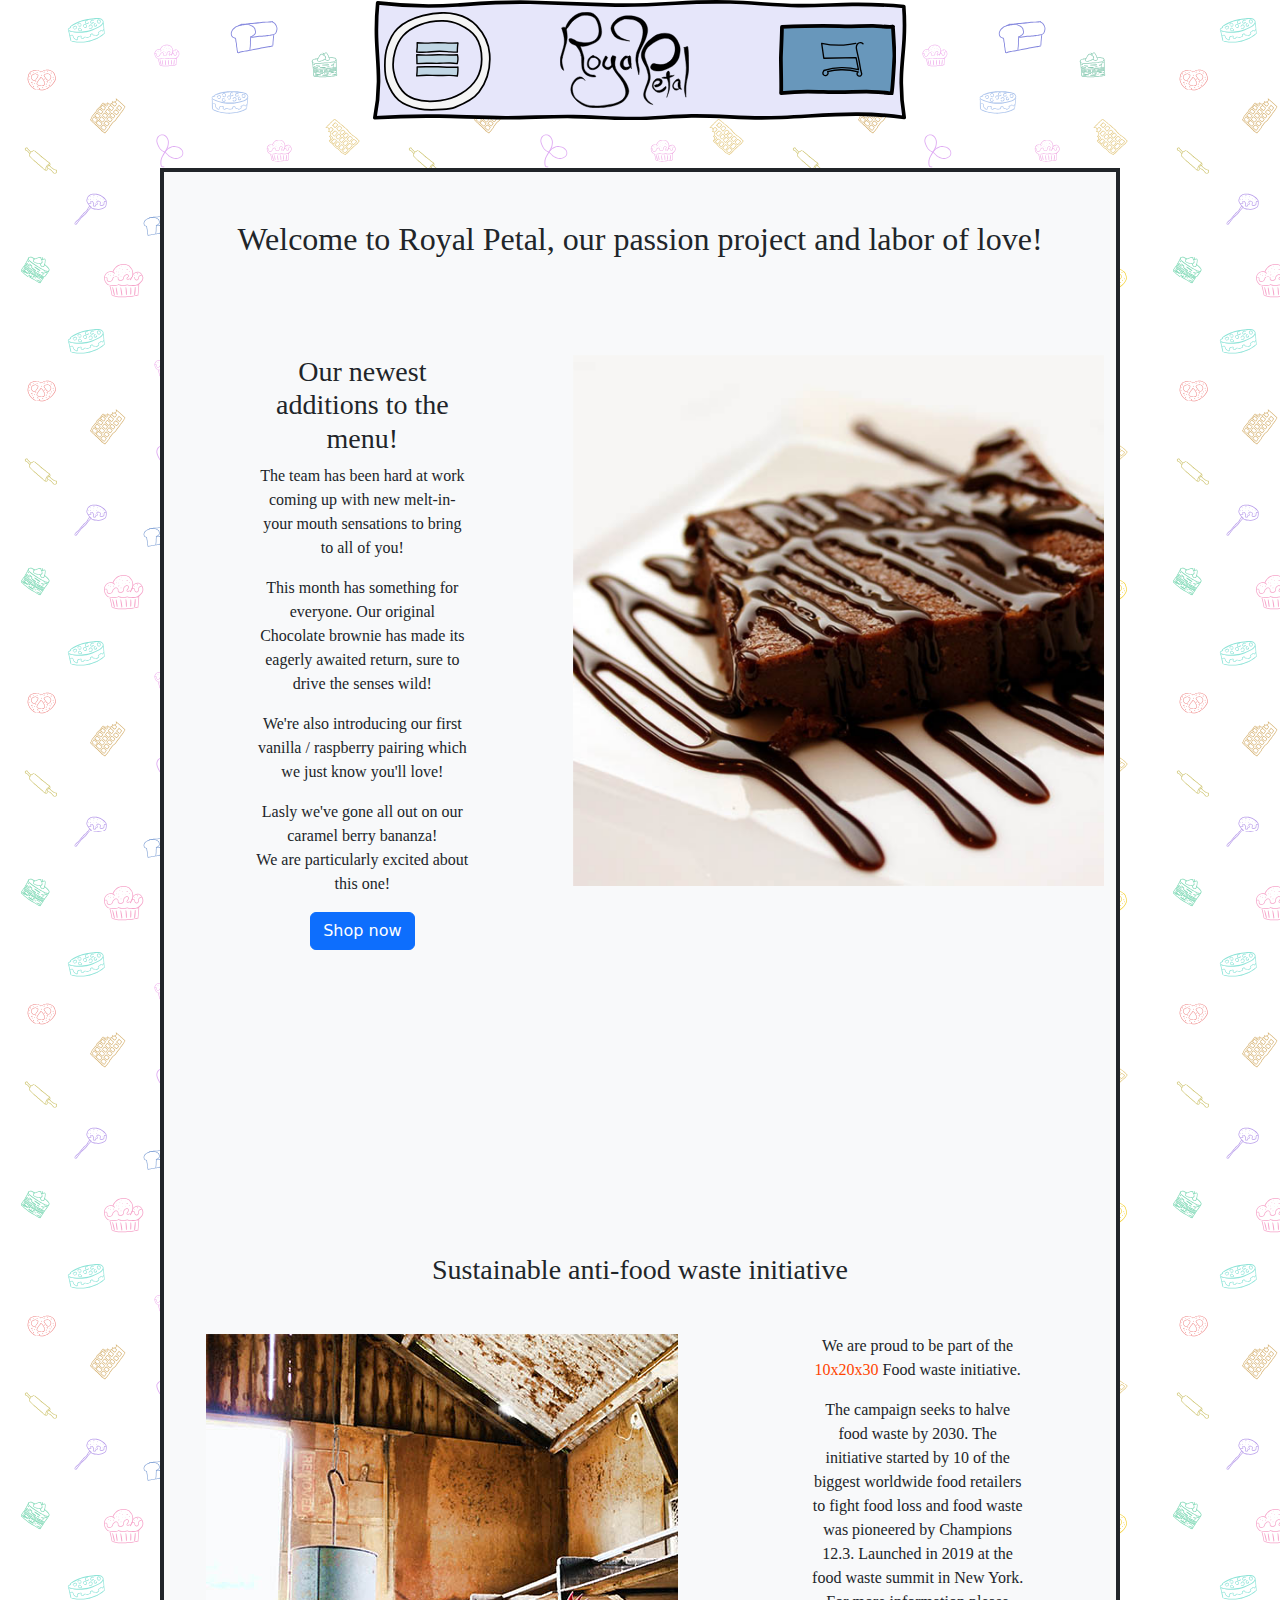
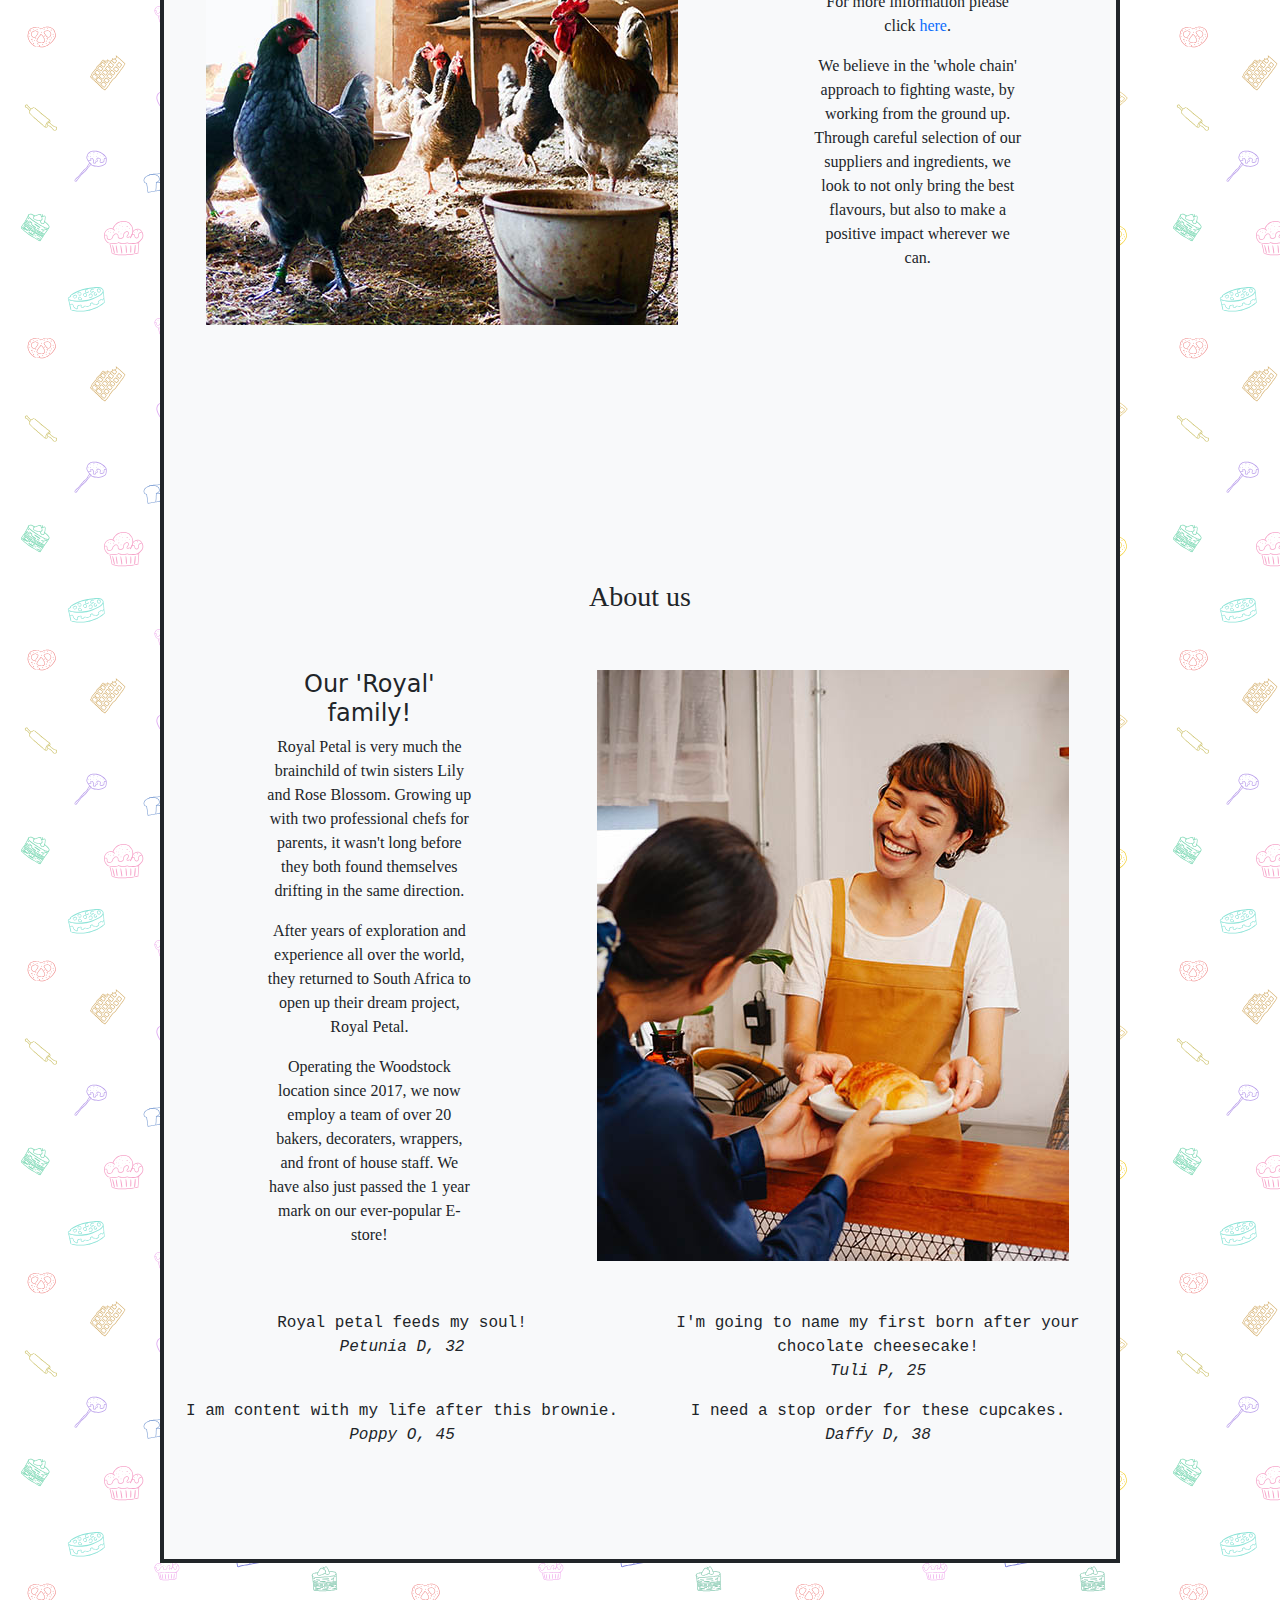
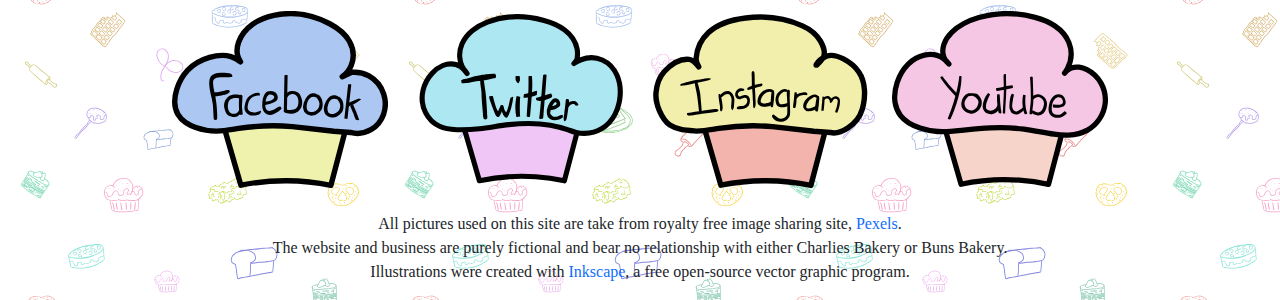
<file: index.html>
<!DOCTYPE html>
<html lang="en">

<head>
    <meta charset="UTF-8">
    <meta http-equiv="X-UA-Compatible" content="IE=edge">
    <meta name="viewport" content="width=device-width, initial-scale=1.0">
    <title>Royal Petal Home</title>
    <!--Bootstrap stylesheet-->
    <link rel="stylesheet" href="https://cdn.jsdelivr.net/npm/bootstrap@5.2.0-beta1/dist/css/bootstrap.min.css">
    <!--Own stylesheets one for styles present in all pages and one for styles only present in this page-->
    <link rel="stylesheet" href="royalPetal.css">
    <link rel="stylesheet" href="royalPetalGlobal.css">
</head>

<body>
    <!--Navbar element sticks to the top of the page while scrolling and contains the dropdown menu for links to other pages-->
    <div id="NavBar" class="col-sm-9 col-md-8 col-lg-5 mx-auto sticky-top">
        <div>
            <img id="navHeading" src="images/RoyalPetalName.svg">
            <!--NavBlock-->
            <svg width="100%" version="1.1" viewBox="0 0 193.9 43.768" xml:space="preserve"
                xmlns="http://www.w3.org/2000/svg">
                <g transform="translate(62.135 -1.8156)">
                    <path
                        d="m-60.862 15.49c0.16256 5.3654 0.76328 10.722 0.72985 16.089-0.02719 4.3656-0.47489 8.7295-1.3381 13.043 7.7531-0.49656 15.539-0.68583 23.316-0.56688 8.3279 0.12737 16.647 0.60781 24.976 0.56688 7.9404-0.03902 15.873-0.55185 23.812-0.42742 7.5788 0.11879 15.139 0.81812 22.717 0.715 6.7728-0.09215 13.511-0.82469 20.283-0.94024 8.4232-0.14366 16.829 0.668 25.255 0.69403 11.828 0.03655 23.602-1.4748 35.429-1.3646 5.5935 0.05207 11.181 0.46782 16.687 1.2416-0.87462-5.1123-1.2128-10.28-1.01-15.436 0.17183-4.369 0.73101-8.7232 0.97315-13.09 0.21896-3.949 0.17835-7.907-0.12165-11.853-6.2206-0.55683-12.487-0.80049-18.748-0.72895-6.5374 0.074699-13.068 0.49255-19.605 0.40589-8.2563-0.10946-16.464-1.0227-24.714-1.279-6.6644-0.20701-13.341 0.015314-19.989 0.43658-8.105 0.5136-16.231 0.88995-24.356 0.61543l-28.513-0.96358c-8.8169-0.29796-17.615 0.39374-26.407 0.99006-9.6428 0.65401-19.386 0.39771-28.951-0.76161-0.41106 4.1957-0.5532 8.4075-0.42575 12.614z"
                        fill="#e6e6fa" stroke="#000" stroke-linecap="round" stroke-linejoin="round"
                        stroke-width="1.3282" style="paint-order:normal" />
                </g>
            </svg>
            <!--Dial1-->
            <a id="menuButtonNav">
                <svg id="dial1" width="56.014mm" version="1.1" viewBox="0 0 56.014 51.91" xml:space="preserve"
                    xmlns="http://www.w3.org/2000/svg">
                    <g transform="translate(51.812 2.2842)">
                        <path
                            d="m-44.731 6.439c-2.6415 2.5396-4.2129 6.104-5.3516 9.5738-1.0683 3.2553-1.3058 6.7693-1.2721 10.193 0.0273 2.7679 0.23324 5.6197 1.1909 8.2195 1.3001 3.5295 3.1398 7.1189 6.0164 9.5639 2.9848 2.5369 7.0019 3.7686 10.842 4.5981 3.9835 0.86043 8.1607 0.59445 12.227 0.30084 2.1863-0.15787 4.4368-0.31999 6.4812-1.1045 4.6749-1.7939 9.6989-4.0248 12.676-8.0252 4.1528-5.5811 6.1376-13.148 5.5751-20.062-0.44107-5.4217-3.1405-10.834-6.858-14.832-2.7669-2.9759-6.711-4.9968-10.68-5.9377-5.6928-1.3494-11.885-0.75704-17.544 0.72642-4.8207 1.2638-9.722 3.3441-13.303 6.7865zm11.369-1.8322c3.9184-1.5648 8.2475-2.3232 12.47-2.2326 2.9268 0.062798 5.9154 0.68662 8.5673 1.9166 3.3565 1.5568 6.7832 3.6345 8.8294 6.6988 2.2107 3.3106 2.9919 7.5652 2.9971 11.536 0.004602 3.5032-0.84406 7.1544-2.6173 10.184-1.9033 3.252-4.9389 5.885-8.1772 7.8398-3.3054 1.9953-7.1642 3.1752-11 3.6767-4.5234 0.59128-9.3443 0.61305-13.66-0.85415-2.3764-0.80784-4.6291-2.2854-6.2313-4.2047-2.4549-2.941-3.9596-6.7417-4.6003-10.507-0.58601-3.4441-0.16251-7.0875 0.79496-10.449 0.82431-2.8938 2.142-5.7792 4.1628-8.0207 2.2589-2.5056 5.3212-4.3291 8.4646-5.5845z"
                            fill="#f5f5f5" stroke="#000" stroke-linecap="round" stroke-linejoin="round"
                            stroke-width=".90852" style="paint-order:normal" />
                    </g>
                </svg>
            </a>
            <!--Display-->
            <svg id="display" width="46.709mm" version="1.1" viewBox="0 0 46.709 28.422" xml:space="preserve"
                xmlns="http://www.w3.org/2000/svg">
                <g transform="translate(47.674 -3.8847)">
                    <g transform="translate(-47.767 3.4028)" />
                    <g transform="translate(-48.466 -27.023)">
                        <g transform="translate(-5.3419,-3.1389)">
                            <path
                                d="m51.492 35.102c0.07173 1.4979 0.67433 10.413 0.59248 11.91-0.09801 1.793-0.79229 12.938-1.109 14.706-2.679-0.38391-5.3803-0.6123-8.0858-0.68363-4.2745-0.1127-8.5496 0.16629-12.826 0.16711-4.175 7.99e-4 -8.3468-0.2636-12.522-0.25826-3.533 0.0045-7.0658 0.2024-10.577 0.59248 0.2043-1.7665-0.14246-12.777-0.068366-14.554 0.058667-1.4069 0.441-10.351 0.41777-11.758 3.0322-0.13094 6.0657-0.23222 9.0999-0.30384 4.5315-0.10695 9.0662-0.1477 13.597 0 4.3509 0.14185 9.1827-0.15022 13.536-0.12153 2.8131 0.01854 5.1409 0.52481 7.9453 0.30383z"
                                fill="#6897bb" stroke="#000" stroke-linecap="round" stroke-linejoin="round"
                                stroke-width="1.5" style="paint-order:normal" />
                        </g>
                    </g>
                </g>
            </svg>
            <!--Menu button-->
            <svg id="menuTop" width="40mm" version="1.1" viewBox="0 0 46.149 11.77" xml:space="preserve"
                xmlns="http://www.w3.org/2000/svg">
                <g transform="translate(47.768 -3.4027)">
                    <g transform="translate(-47.767 3.4028)">
                        <g transform="translate(-19.493,-17.339)">
                            <path transform="translate(14.151,14.2)"
                                d="m50.74 4.2537c-0.22572 1.4916-0.393 2.9921-0.50133 4.4968-0.12808 1.7791-0.17372 3.5642-0.13673 5.3475-2.6363-0.0098-5.2722-0.09598-7.9035-0.25826-3.8086-0.2349-7.6121-0.62946-11.428-0.62286-4.6289 8e-3 -9.2354 0.60618-13.859 0.83555-3.605 0.17885-7.221 0.13315-10.82-0.13673 0.28854-1.7387 0.46878-3.4953 0.53931-5.2563 0.062047-1.5493 0.039214-3.1019-0.068363-4.6487 3.246 0.30271 6.5088 0.4245 9.7683 0.3646 4.3121-0.079241 8.6154-0.47603 12.928-0.48614 4.3533-0.010197 8.6978 0.37361 13.05 0.48614 2.8106 0.072673 5.6241 0.032117 8.4314-0.12153z"
                                fill="#c0d6e4" stroke="#000" stroke-linecap="round" stroke-linejoin="round"
                                stroke-width="1.5" style="paint-order:normal" />
                        </g>
                    </g>
                </g>
            </svg>
            <svg id="menuMid" width="40mm" version="1.1" viewBox="0 0 46.149 11.223" xml:space="preserve"
                xmlns="http://www.w3.org/2000/svg">
                <g transform="translate(47.718 -3.9788)">
                    <g transform="translate(-47.767 3.4028)" />
                    <g transform="translate(-48.151 -11.799)">
                        <g transform="translate(-5.3419,-3.1389)">
                            <path
                                d="m50.581 19.667c0.40347 1.5035 0.60335 3.0616 0.59248 4.6183-0.01208 1.7289-0.28447 3.4558-0.80516 5.1044-2.5753-0.39801-5.1767-0.62654-7.782-0.68363-3.8507-0.08437-7.6988 0.20529-11.55 0.28864-4.5783 0.09911-9.1578-0.09348-13.737-0.07596-3.5089 0.01342-7.0172 0.15026-10.516 0.41018 0.00452-1.7321-0.018269-3.4642-0.068363-5.1956-0.043098-1.4896-0.1064-2.9785-0.1899-4.4664 3.4268 0.3414 6.8715 0.50374 10.315 0.48614 4.3315-0.02214 8.6575-0.32864 12.989-0.3646 4.4111-0.03663 8.8208 0.20738 13.232 0.1823 2.5091-0.01426 5.0178-0.11562 7.5199-0.30383z"
                                fill="#c0d6e4" stroke="#000" stroke-linecap="round" stroke-linejoin="round"
                                stroke-width="1.5" style="paint-order:normal" />
                        </g>
                    </g>
                </g>
            </svg>
            <svg id="menuLow" width="40mm" version="1.1" viewBox="0 0 46.199 11.623" xml:space="preserve"
                xmlns="http://www.w3.org/2000/svg">
                <g transform="translate(47.715 -3.9121)">
                    <g transform="translate(-47.767 3.4028)" />
                    <g transform="translate(-48.466 -27.023)">
                        <g transform="translate(-5.3419,-3.1389)">
                            <path
                                d="m51.492 35.102c0.07173 1.4979 0.06666 2.9994-0.01519 4.4968-0.09801 1.793-0.30615 3.58-0.62286 5.3475-2.679-0.38391-5.3803-0.6123-8.0858-0.68363-4.2745-0.1127-8.5496 0.16629-12.826 0.16711-4.175 7.99e-4 -8.3468-0.2636-12.522-0.25826-3.533 0.0045-7.0658 0.2024-10.577 0.59248 0.2043-1.7665 0.34368-3.5404 0.41777-5.3171 0.058667-1.4069 0.076401-2.8154 0.053172-4.2233 3.0322-0.13094 6.0657-0.23222 9.0999-0.30384 4.5315-0.10695 9.0662-0.1477 13.597 0 4.3509 0.14185 8.6966 0.45745 13.05 0.48614 2.8131 0.01854 5.627-0.08286 8.4314-0.30384z"
                                fill="#c0d6e4" stroke="#000" stroke-linecap="round" stroke-linejoin="round"
                                stroke-width="1.5" style="paint-order:normal" />
                        </g>
                    </g>
                </g>
            </svg>
            <!--Cart Button-->
            <a id="cartButtonLink" href="royalPetalCart.html">
                <svg id="CartButton" width="47.338mm" version="1.1" viewBox="0 0 47.338 38.662"
                    xmlns="http://www.w3.org/2000/svg">
                    <g transform="translate(-18.411 -21.998)">
                        <path transform="translate(14.151 14.2)"
                            d="m50.848 9.6588c-0.83736-0.75827-1.9832-1.1653-3.1113-1.1052-1.1281 0.060116-2.2242 0.58662-2.9762 1.4296-0.94596 1.0603-1.3108 2.5384-1.2949 3.9593 0.01592 1.4209 0.37601 2.8124 0.72063 4.191 1.7369 6.9478 3.1376 13.98 4.1956 21.063l0.93497 3.3698c0.11757 0.48046 0.09073 0.99528-0.07615 1.4609-0.16688 0.46563-0.47318 0.88029-0.86917 1.1767-0.55034 0.41191-1.2726 0.58608-1.9502 0.47028-0.67759-0.1158-1.301-0.51995-1.6833-1.0913-0.3823-0.5713-0.51812-1.3017-0.36672-1.9723 0.15139-0.67054 0.58787-1.2718 1.1786-1.6234-6.2385-1.7649-12.745-2.5777-19.226-2.4016-4.9669 0.13496-9.9179 0.84891-14.721 2.1228 0.5072 0.77783 0.59952 1.8101 0.23841 2.6656-0.36111 0.85549-1.1652 1.5094-2.0763 1.6885-0.91462 0.17981-1.9104-0.12425-2.5685-0.78433s-0.9593-1.6567-0.77682-2.5708l1.0477-2.2681c6.2275-1.9798 12.74-3.059 19.274-3.1938 6.4206-0.13248 12.859 0.64707 19.063 2.308l-2.6313-13.488-35.791 0.75869-2.3723-16.583c7.9742 1.762 16.191 2.4233 24.344 1.9593 4.5172-0.25707 9.0148-0.85806 13.441-1.796"
                            fill="none" stroke="#000" stroke-linecap="round" stroke-linejoin="round" stroke-width="1.5"
                            style="paint-order:normal" />
                    </g>
                </svg>
            </a>
        </div>
        <!--Dropdown menu is linked to the menu svg in the navbar and calls an animation function when clicked as well as showing the drop down menu-->
        <div class="row">
            <ul id="dropDownMenu" class="ms-4 col-3 col-sm-3">
                <a href="royalPetalCatalogue.html">
                    <li class="menuButton ps-3 py-4">
                        Shop
                    </li>
                </a>
                <a href="royalPetalContact.html">
                    <li class="menuButton ps-3 py-4">
                        Ask
                    </li>
                </a>
                <a href="#ecoInfo">
                    <li class="menuButton ps-3 py-4">
                        Eco
                    </li>
                </a>
                <a href="#aboutUs">
                    <li class="menuButton ps-3 py-4">
                        About
                    </li>
                </a>
            </ul>
        </div>
    </div>
    <div class="container w-75 text-center my-5 py-5 border bg-light border border-dark border-4">
        <h2>
            Welcome to Royal Petal, our passion project and labor of love!
        </h2>
        <div class="row my-5 py-5 my-3">
            <!--Bootstrap carousel element is used to show various pictures-->
            <div class="col-md-5 col-lg-7 order-md-2" id="homeTopCarousel" class="carousel slide"
                data-bs-ride="carousel">
                <div class="carousel-inner">
                    <div class="carousel-item active">
                        <img src="images/chocolateBrownie.jpg" id="newMenu1" class="d-block img-fluid mx-auto">
                    </div>
                    <div class="carousel-item">
                        <img src="images/raspberryCupcake.jpg" id="newMenu1" class="d-block img-fluid mx-auto">
                    </div>
                    <div class="carousel-item">
                        <img src="images/caramelBerry.jpg" id="newMenu1" class="d-block img-fluid mx-auto">
                    </div>
                </div>
            </div>

            <div id="newMenuItems" class="col-md-7 col-lg-5 col-xl-3 mx-auto">
                <h3>
                    Our newest additions to the menu!
                </h3>
                <div >
                    <p >
                        The team has been hard at work coming up with new melt-in-your mouth sensations to bring to all
                        of
                        you!
                    </p>
                    <p>
                        This month has something for everyone. Our original Chocolate brownie has made its eagerly
                        awaited
                        return, sure to drive the senses wild!
                    </p>
                    <p>
                        We're also introducing our first vanilla / raspberry pairing which we just know you'll love!
                    </p>
                    <p>
                        Lasly we've gone all out on our caramel berry bananza!<br>
                        We are particularly excited about this one!
                    </p>
                    <!--Button element links to the catalogue page-->
                    <a class="btn-primary btn" type="button" href="royalPetalCatalogue.html">Shop now</a>
                </div>
            </div>
        </div>
        <h3 id="ecoInfo">Sustainable anti-food waste initiative</h3>
        <div class="row my-5">
            <div class="col-md-5 col-lg-7 " id="homeTopCarousel" class="carousel slide" data-bs-ride="carousel">
                <div class="carousel-inner">
                    <div class="carousel-item active">
                        <img src="images/eco1.jpg" id="newMenu1" class="img-fluid mx-auto">
                    </div>
                    <div class="carousel-item">
                        <img src="images/eco2.jpg" id="newMenu1" class="img-fluid mx-auto">
                    </div>
                    <div class="carousel-item">
                        <img src="images/eco3.jpg" id="newMenu1" class="img-fluid mx-auto">
                    </div>
                </div>
            </div>

            <div id="sustainbleInfo" class="col-md-7 col-lg-5 col-xl-3 mx-auto">
                <div class="text-center align-middle">
                    <p>
                        We are proud to be part of the <span class="orangeText">10x20x30</span> Food waste initiative.
                    </p>
                    <p>
                        The campaign seeks to halve food waste by 2030. The initiative started by 10 of the biggest
                        worldwide food retailers to fight food loss and food waste was pioneered by Champions 12.3.
                        Launched in 2019 at the food waste summit in New York. For more information please click <!--A link opens a new tab on a related website--><a
                            href="https://champions123.org/10-20-30" target="_">here</a>.
                    </p>
                    <p>
                        We believe in the 'whole chain' approach to fighting waste, by working from the ground up.
                        Through careful selection of our suppliers and ingredients, we look to not only bring the best
                        flavours, but also to make a positive impact wherever we can.
                    </p>
                </div>
            </div>
        </div>

        <div class="row text-center mx-auto">
            <h3 id="aboutUs">About us</h3>
            <div class="col-md-7 col-lg-5 col-xl-3 mx-auto pt-5">
                <div class="mx-auto">
                    <h4>
                        Our 'Royal' family!
                    </h4>
                    <p>
                        Royal Petal is very much the brainchild of twin sisters Lily and Rose Blossom. Growing up with
                        two
                        professional chefs for parents, it wasn't long before they both found themselves drifting in the
                        same
                        direction.
                    </p>
                    <p>
                        After years of exploration and experience all over the world, they returned to South Africa to
                        open
                        up
                        their dream project, Royal Petal.
                    </p>
                    <p>
                        Operating the Woodstock location since 2017, we now employ a team of over 20 bakers, decoraters,
                        wrappers, and front of house staff. We have also just passed the 1 year mark on our ever-popular
                        E-store!
                    </p>
                </div>
            </div>
            <div class=" col-lg-7 pt-5">
                <div class="mx-auto" id="homeTopCarousel" class="carousel slide" data-bs-ride="carousel">
                    <div class="carousel-inner">
                        <div class="carousel-item active">
                            <img src="images/Baker1.jpg" id="newMenu1" class="d-block img-fluid mx-auto">
                        </div>
                        <div class="carousel-item">
                            <img src="images/baker2.jpg" id="newMenu1" class="d-block img-fluid mx-auto">
                        </div>
                        <div class="carousel-item">
                            <img src="images/baker3.jpg" id="newMenu1" class="d-block img-fluid mx-auto">
                        </div>
                    </div>
                </div>
            </div>
        </div>
        <!--blockquote elements are used to show 'reviews' made by previous customers-->
        <div class="row my-5">
            <blockquote class="col-sm-6 font-monospace">Royal petal feeds my soul!<br>
            <cite>Petunia D, 32</cite>
        </blockquote>
        <blockquote class="col-sm-6  font-monospace">I'm going to name my first born after your chocolate cheesecake!<br>
            <cite>Tuli P, 25</cite>
        </blockquote>
        <blockquote class="col-sm-6 font-monospace">I am content with my life after this brownie.<br>
            <cite>Poppy O, 45</cite>
        </blockquote>
        <blockquote class="col-sm-6 font-monospace">I need a stop order for these cupcakes.<br>
            <cite>Daffy D, 38</cite>
        </blockquote>
        </div>
    </div>
    <!--Picture links at bottom of page link to various other websites on click-->
        <div class="container w-75">
            <div class="row">
                <div class="col-6 col-md-3 muffinImg"> 
                <a href="https://www.facebook.com/" target="_"><img src="images/facebookMuffin.svg" class="px-auto" width="100%"></a>
            </div>
            <div class="col-6 col-md-3 muffinImg">
                <a href="https://twitter.com/" target="_"><img src="images/twitterMuffin.svg" class="mx-auto" width="100%"></a>
            </div>
            <div class="col-6 col-md-3 muffinImg">
                <a href="https://www.instagram.com/" target="_"><img src="images/instagramMuffin.svg" class="mx-auto" width="100%"></a>
            </div>
            <div class="col-6 col-md-3 muffinImg">
                <a href="https://www.youtube.com/" target="_"><img src="images/youtubeMuffin.svg" class="mx-auto" width="100%"></a>
            </div>
            </div>
        </div>
        <p class="text-center mt-4">All pictures used on this site are take from royalty free image sharing site, <a href="https://www.pexels.com/">Pexels</a>.<br>
            The website and business are purely fictional and bear no relationship with either Charlies Bakery or Buns Bakery.<br>
            Illustrations were created with <a href="https://inkscape.org/">Inkscape</a>, a free open-source vector graphic program.
        </p>
        
        <!--Bootstrap script-->
        <script src="https://cdn.jsdelivr.net/npm/bootstrap@5.2.0-beta1/dist/js/bootstrap.min.js"
            integrity="sha384-kjU+l4N0Yf4ZOJErLsIcvOU2qSb74wXpOhqTvwVx3OElZRweTnQ6d31fXEoRD1Jy" crossorigin="anonymous">
        </script>
        <!--Jquery-->
        <script src="https://ajax.googleapis.com/ajax/libs/jquery/3.6.0/jquery.min.js"></script>
        <!--Own scripts related to scripts present in this page-->
        <script type="text/javascript" src="royalPetalHome.js"></script>
        <script type="text/javascript" src="royalPetalCart.js"></script>
        <script src="royalPetal.js"></script>
</body>

</html>
</file>
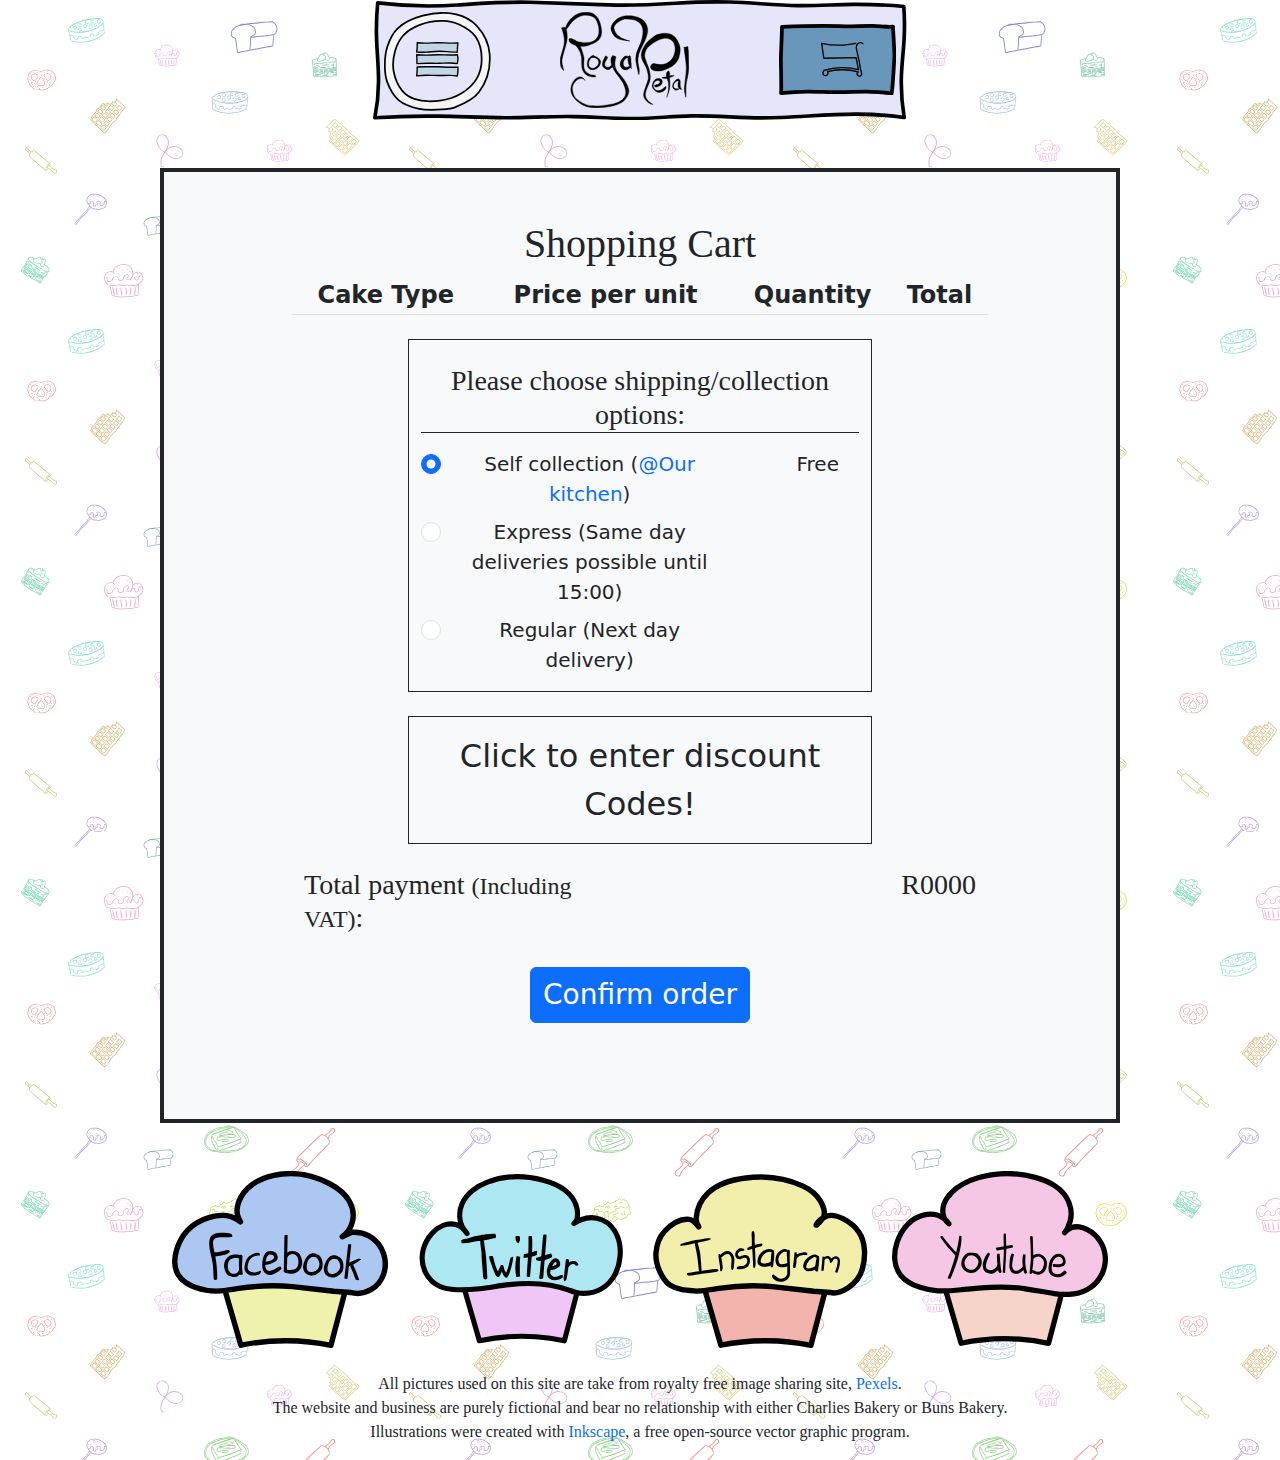
<file: royalPetalCart.html>
<!DOCTYPE html>
<html lang="en">

<head>
    <meta charset="UTF-8">
    <meta http-equiv="X-UA-Compatible" content="IE=edge">
    <meta name="viewport" content="width=device-width, initial-scale=1.0">
    <title>Royal Petal Cart</title>
    <!--Bootstrap stylesheet-->
    <link rel="stylesheet" href="https://cdn.jsdelivr.net/npm/bootstrap@5.2.0-beta1/dist/css/bootstrap.min.css">
    <!--Own stylesheets one for styles present in all pages and one for styles only present in this page-->
    <link rel="stylesheet" href="royalPetalCart.css">
    <link rel="stylesheet" href="royalPetalGlobal.css">
</head>

<body>
    <!--The model is used to display the final cart amount and payment details as well as a unique 5 digit code-->
    <div id="modalBack">
        <div class="row">
            <div id="modal" class="container col-10 col-sm-8 col-md-6 mx-auto">
                <div class="modal-header container mb-0 p-2 row">
                    <div class="col-sm-6 text-end order-sm-2">
                        <!--closemodal function will close-->
                        <button onclick="closeModal()" id="closeModalBtn" class="btn border-dark ">close</button>
                    </div>
                    <h3 id="modalTitle" class=" fs-2 col-sm-6 order-sm-1">Thank you for your order!</h3>
                </div>
                <hr class="mt-0">
                <div class="modal-body row mb-3">
                    <div class="col-sm-6 text-center">
                        <h4>Reference code:</h4>
                        <!--Unique code is appended to the referenceCode id-->
                        <h4 class="m-3" id="referenceCode"></h4>
                    </div>
                    <div class="col-sm-6 text-center">
                        Please EFT the details below, make sure to include your reference number!<br><br>
                        Bank: Big Money (ltd.)<br>
                        Branch: Important branch (0232)<br>
                        Account number: 000 111 101010<br>
                        Account holder: Royal_Petal_ZA<br><br>
                        Amount to be paid: R
                        <!--Span item.innerHTML is altered when model is called to display the current total--><span id="finalPayment"></span>
                    </div>
                </div>
            </div>
        </div>
    </div>
    <!--Navbar element sticks to the top of the page while scrolling and contains the dropdown menu for links to other pages-->
    <div id="NavBar" class="col-sm-9 col-md-8 col-lg-5 mx-auto sticky-top">
        <div>
            <img id="navHeading" src="images/RoyalPetalName.svg">
            <!--NavBlock-->
            <svg width="100%" version="1.1" viewBox="0 0 193.9 43.768" xml:space="preserve"
                xmlns="http://www.w3.org/2000/svg">
                <g transform="translate(62.135 -1.8156)">
                    <path
                        d="m-60.862 15.49c0.16256 5.3654 0.76328 10.722 0.72985 16.089-0.02719 4.3656-0.47489 8.7295-1.3381 13.043 7.7531-0.49656 15.539-0.68583 23.316-0.56688 8.3279 0.12737 16.647 0.60781 24.976 0.56688 7.9404-0.03902 15.873-0.55185 23.812-0.42742 7.5788 0.11879 15.139 0.81812 22.717 0.715 6.7728-0.09215 13.511-0.82469 20.283-0.94024 8.4232-0.14366 16.829 0.668 25.255 0.69403 11.828 0.03655 23.602-1.4748 35.429-1.3646 5.5935 0.05207 11.181 0.46782 16.687 1.2416-0.87462-5.1123-1.2128-10.28-1.01-15.436 0.17183-4.369 0.73101-8.7232 0.97315-13.09 0.21896-3.949 0.17835-7.907-0.12165-11.853-6.2206-0.55683-12.487-0.80049-18.748-0.72895-6.5374 0.074699-13.068 0.49255-19.605 0.40589-8.2563-0.10946-16.464-1.0227-24.714-1.279-6.6644-0.20701-13.341 0.015314-19.989 0.43658-8.105 0.5136-16.231 0.88995-24.356 0.61543l-28.513-0.96358c-8.8169-0.29796-17.615 0.39374-26.407 0.99006-9.6428 0.65401-19.386 0.39771-28.951-0.76161-0.41106 4.1957-0.5532 8.4075-0.42575 12.614z"
                        fill="#e6e6fa" stroke="#000" stroke-linecap="round" stroke-linejoin="round"
                        stroke-width="1.3282" style="paint-order:normal" />
                </g>
            </svg>
            <!--Dial1-->
            <a id="menuButtonNav">
                <svg id="dial1" width="56.014mm" version="1.1" viewBox="0 0 56.014 51.91" xml:space="preserve"
                    xmlns="http://www.w3.org/2000/svg">
                    <g transform="translate(51.812 2.2842)">
                        <path
                            d="m-44.731 6.439c-2.6415 2.5396-4.2129 6.104-5.3516 9.5738-1.0683 3.2553-1.3058 6.7693-1.2721 10.193 0.0273 2.7679 0.23324 5.6197 1.1909 8.2195 1.3001 3.5295 3.1398 7.1189 6.0164 9.5639 2.9848 2.5369 7.0019 3.7686 10.842 4.5981 3.9835 0.86043 8.1607 0.59445 12.227 0.30084 2.1863-0.15787 4.4368-0.31999 6.4812-1.1045 4.6749-1.7939 9.6989-4.0248 12.676-8.0252 4.1528-5.5811 6.1376-13.148 5.5751-20.062-0.44107-5.4217-3.1405-10.834-6.858-14.832-2.7669-2.9759-6.711-4.9968-10.68-5.9377-5.6928-1.3494-11.885-0.75704-17.544 0.72642-4.8207 1.2638-9.722 3.3441-13.303 6.7865zm11.369-1.8322c3.9184-1.5648 8.2475-2.3232 12.47-2.2326 2.9268 0.062798 5.9154 0.68662 8.5673 1.9166 3.3565 1.5568 6.7832 3.6345 8.8294 6.6988 2.2107 3.3106 2.9919 7.5652 2.9971 11.536 0.004602 3.5032-0.84406 7.1544-2.6173 10.184-1.9033 3.252-4.9389 5.885-8.1772 7.8398-3.3054 1.9953-7.1642 3.1752-11 3.6767-4.5234 0.59128-9.3443 0.61305-13.66-0.85415-2.3764-0.80784-4.6291-2.2854-6.2313-4.2047-2.4549-2.941-3.9596-6.7417-4.6003-10.507-0.58601-3.4441-0.16251-7.0875 0.79496-10.449 0.82431-2.8938 2.142-5.7792 4.1628-8.0207 2.2589-2.5056 5.3212-4.3291 8.4646-5.5845z"
                            fill="#f5f5f5" stroke="#000" stroke-linecap="round" stroke-linejoin="round"
                            stroke-width=".90852" style="paint-order:normal" />
                    </g>
                </svg>
            </a>
            <!--Display-->
            <svg id="display" width="46.709mm" version="1.1" viewBox="0 0 46.709 28.422" xml:space="preserve"
                xmlns="http://www.w3.org/2000/svg">
                <g transform="translate(47.674 -3.8847)">
                    <g transform="translate(-47.767 3.4028)" />
                    <g transform="translate(-48.466 -27.023)">
                        <g transform="translate(-5.3419,-3.1389)">
                            <path
                                d="m51.492 35.102c0.07173 1.4979 0.67433 10.413 0.59248 11.91-0.09801 1.793-0.79229 12.938-1.109 14.706-2.679-0.38391-5.3803-0.6123-8.0858-0.68363-4.2745-0.1127-8.5496 0.16629-12.826 0.16711-4.175 7.99e-4 -8.3468-0.2636-12.522-0.25826-3.533 0.0045-7.0658 0.2024-10.577 0.59248 0.2043-1.7665-0.14246-12.777-0.068366-14.554 0.058667-1.4069 0.441-10.351 0.41777-11.758 3.0322-0.13094 6.0657-0.23222 9.0999-0.30384 4.5315-0.10695 9.0662-0.1477 13.597 0 4.3509 0.14185 9.1827-0.15022 13.536-0.12153 2.8131 0.01854 5.1409 0.52481 7.9453 0.30383z"
                                fill="#6897bb" stroke="#000" stroke-linecap="round" stroke-linejoin="round"
                                stroke-width="1.5" style="paint-order:normal" />
                        </g>
                    </g>
                </g>
            </svg>
            <!--Menu button-->
            <svg id="menuTop" width="40mm" version="1.1" viewBox="0 0 46.149 11.77" xml:space="preserve"
                xmlns="http://www.w3.org/2000/svg">
                <g transform="translate(47.768 -3.4027)">
                    <g transform="translate(-47.767 3.4028)">
                        <g transform="translate(-19.493,-17.339)">
                            <path transform="translate(14.151,14.2)"
                                d="m50.74 4.2537c-0.22572 1.4916-0.393 2.9921-0.50133 4.4968-0.12808 1.7791-0.17372 3.5642-0.13673 5.3475-2.6363-0.0098-5.2722-0.09598-7.9035-0.25826-3.8086-0.2349-7.6121-0.62946-11.428-0.62286-4.6289 8e-3 -9.2354 0.60618-13.859 0.83555-3.605 0.17885-7.221 0.13315-10.82-0.13673 0.28854-1.7387 0.46878-3.4953 0.53931-5.2563 0.062047-1.5493 0.039214-3.1019-0.068363-4.6487 3.246 0.30271 6.5088 0.4245 9.7683 0.3646 4.3121-0.079241 8.6154-0.47603 12.928-0.48614 4.3533-0.010197 8.6978 0.37361 13.05 0.48614 2.8106 0.072673 5.6241 0.032117 8.4314-0.12153z"
                                fill="#c0d6e4" stroke="#000" stroke-linecap="round" stroke-linejoin="round"
                                stroke-width="1.5" style="paint-order:normal" />
                        </g>
                    </g>
                </g>
            </svg>
            <svg id="menuMid" width="40mm" version="1.1" viewBox="0 0 46.149 11.223" xml:space="preserve"
                xmlns="http://www.w3.org/2000/svg">
                <g transform="translate(47.718 -3.9788)">
                    <g transform="translate(-47.767 3.4028)" />
                    <g transform="translate(-48.151 -11.799)">
                        <g transform="translate(-5.3419,-3.1389)">
                            <path
                                d="m50.581 19.667c0.40347 1.5035 0.60335 3.0616 0.59248 4.6183-0.01208 1.7289-0.28447 3.4558-0.80516 5.1044-2.5753-0.39801-5.1767-0.62654-7.782-0.68363-3.8507-0.08437-7.6988 0.20529-11.55 0.28864-4.5783 0.09911-9.1578-0.09348-13.737-0.07596-3.5089 0.01342-7.0172 0.15026-10.516 0.41018 0.00452-1.7321-0.018269-3.4642-0.068363-5.1956-0.043098-1.4896-0.1064-2.9785-0.1899-4.4664 3.4268 0.3414 6.8715 0.50374 10.315 0.48614 4.3315-0.02214 8.6575-0.32864 12.989-0.3646 4.4111-0.03663 8.8208 0.20738 13.232 0.1823 2.5091-0.01426 5.0178-0.11562 7.5199-0.30383z"
                                fill="#c0d6e4" stroke="#000" stroke-linecap="round" stroke-linejoin="round"
                                stroke-width="1.5" style="paint-order:normal" />
                        </g>
                    </g>
                </g>
            </svg>
            <svg id="menuLow" width="40mm" version="1.1" viewBox="0 0 46.199 11.623" xml:space="preserve"
                xmlns="http://www.w3.org/2000/svg">
                <g transform="translate(47.715 -3.9121)">
                    <g transform="translate(-47.767 3.4028)" />
                    <g transform="translate(-48.466 -27.023)">
                        <g transform="translate(-5.3419,-3.1389)">
                            <path
                                d="m51.492 35.102c0.07173 1.4979 0.06666 2.9994-0.01519 4.4968-0.09801 1.793-0.30615 3.58-0.62286 5.3475-2.679-0.38391-5.3803-0.6123-8.0858-0.68363-4.2745-0.1127-8.5496 0.16629-12.826 0.16711-4.175 7.99e-4 -8.3468-0.2636-12.522-0.25826-3.533 0.0045-7.0658 0.2024-10.577 0.59248 0.2043-1.7665 0.34368-3.5404 0.41777-5.3171 0.058667-1.4069 0.076401-2.8154 0.053172-4.2233 3.0322-0.13094 6.0657-0.23222 9.0999-0.30384 4.5315-0.10695 9.0662-0.1477 13.597 0 4.3509 0.14185 8.6966 0.45745 13.05 0.48614 2.8131 0.01854 5.627-0.08286 8.4314-0.30384z"
                                fill="#c0d6e4" stroke="#000" stroke-linecap="round" stroke-linejoin="round"
                                stroke-width="1.5" style="paint-order:normal" />
                        </g>
                    </g>
                </g>
            </svg>
            <!--Cart Button-->
            <a id="cartButtonLink" href="royalPetalCart.html">
                <svg id="CartButton" width="47.338mm" version="1.1" viewBox="0 0 47.338 38.662"
                    xmlns="http://www.w3.org/2000/svg">
                    <g transform="translate(-18.411 -21.998)">
                        <path transform="translate(14.151 14.2)"
                            d="m50.848 9.6588c-0.83736-0.75827-1.9832-1.1653-3.1113-1.1052-1.1281 0.060116-2.2242 0.58662-2.9762 1.4296-0.94596 1.0603-1.3108 2.5384-1.2949 3.9593 0.01592 1.4209 0.37601 2.8124 0.72063 4.191 1.7369 6.9478 3.1376 13.98 4.1956 21.063l0.93497 3.3698c0.11757 0.48046 0.09073 0.99528-0.07615 1.4609-0.16688 0.46563-0.47318 0.88029-0.86917 1.1767-0.55034 0.41191-1.2726 0.58608-1.9502 0.47028-0.67759-0.1158-1.301-0.51995-1.6833-1.0913-0.3823-0.5713-0.51812-1.3017-0.36672-1.9723 0.15139-0.67054 0.58787-1.2718 1.1786-1.6234-6.2385-1.7649-12.745-2.5777-19.226-2.4016-4.9669 0.13496-9.9179 0.84891-14.721 2.1228 0.5072 0.77783 0.59952 1.8101 0.23841 2.6656-0.36111 0.85549-1.1652 1.5094-2.0763 1.6885-0.91462 0.17981-1.9104-0.12425-2.5685-0.78433s-0.9593-1.6567-0.77682-2.5708l1.0477-2.2681c6.2275-1.9798 12.74-3.059 19.274-3.1938 6.4206-0.13248 12.859 0.64707 19.063 2.308l-2.6313-13.488-35.791 0.75869-2.3723-16.583c7.9742 1.762 16.191 2.4233 24.344 1.9593 4.5172-0.25707 9.0148-0.85806 13.441-1.796"
                            fill="none" stroke="#000" stroke-linecap="round" stroke-linejoin="round" stroke-width="1.5"
                            style="paint-order:normal" />
                    </g>
                </svg>
            </a>
        </div>
        <!--Dropdown menu is linked to the menu svg in the navbar and calls an animation function when clicked as well as showing the drop down menu-->
        <div class="row">
            <ul id="dropDownMenu" class="ms-4 col-3 col-sm-3">
                <a href="royalPetalCatalogue.html">
                    <li class="menuButton ps-3 py-4">
                        Shop
                    </li>
                </a>
                <a href="royalPetalContact.html">
                    <li class="menuButton ps-3 py-4">
                        Ask
                    </li>
                </a>
                <a href="index.html">
                    <li class="menuButton ps-3 py-4">
                        Home
                    </li>
                </a>
            </ul>
        </div>

    </div>
    <div class="container w-75 text-center my-5 py-5 border bg-light border border-dark border-4">
        <h1>Shopping Cart</h1>
        <table class="container w-75">
            <thead>
                <tr class="border-bottom fs-4">
                    <th class="tableItems" scope="col">Cake Type</th>
                    <th class="tableItems" scope="col">Price per unit</th>
                    <th class="tableItems" scope="col">Quantity</th>
                    <th class="tableItems" scope="col">Total</th>
                    <th class="tableItems" scope="col"></th>
                </tr>
            </thead>
            <!--The array which the user has created is appended to this table to show key values of all indexes-->
            <tbody id="table" class="fs-4">
            </tbody>
        </table>
        <div id="shippingOption" class="container w-50 border border-dark my-4 py-2 fs-5">
            <h3 class="border-bottom border-dark my-3">Please choose shipping/collection options:</h3>
            <div class="form-check my-2">
                <!--Input calls function to increase the total payment amount by 0 percent-->
                <input class="form-check-input" onclick="shippingAdd(0)" type="radio" name="flexRadioDefault"
                    id="Radio1" Checked>
                <div class="row mx-2">
                    <div class="col-8">Self collection (<a
                            href="https://www.google.com/maps/place/Charly's+Bakery/@-33.9283507,18.4225581,17z/data=!4m8!1m2!3m1!2sCharly's+Bakery!3m4!1s0x1dcc677cfe711e1f:0x67a5c60940b53014!8m2!3d-33.9283836!4d18.4247837"
                            target="_">@Our kitchen</a>)</div>
                    <div class="col-4 text-end">Free</div>
                </div>
            </div>
            <div class="form-check my-2">
                <!--Input calls function to increase the total payment amount by 12 percent-->
                <input class="form-check-input" onclick="shippingAdd(0.12)" type="radio" name="flexRadioDefault"
                    id="Radio2">
                <div class="row mx-2">
                    <div class="col-8">Express (Same day deliveries possible until 15:00)</div>
                    <div id="expressDelivery" class="col-4 text-end"></div>
                </div>
            </div>
            <div class="form-check my-2">
                <!--Input calls function to increase the total payment amount by 6 percent-->
                <input class="form-check-input" onclick="shippingAdd(0.06)" type="radio" name="flexRadioDefault"
                    id="Radio3">
                <div class="row mx-2">
                    <div class="col-8">Regular (Next day delivery)</div>
                    <div id="regularDelivery" class="col-4 text-end"></div>
                </div>
            </div>
        </div>
        <!--DiscountOpen function will show() input and button elements whch can be used to submit a code that reduced the total payment amount by 10 percent-->
        <div id="discountContainer" class="container w-50 border border-dark my-4 py-2 text-center fs-3">
            <button id="discount" class="btn fs-2" onclick="discountOpen()">Click to enter discount Codes!</button>
        </div>
        <div class="container w-75 my-4 text-center">
            <div class="row">
                <h3 class="col-6 text-start">Total payment <span class="fs-4">(Including VAT)</span>:</h3>
                <!--h3 element is appended with final payment value-->
                <h3 id="totalPayment" class="col-6 text-end">R0000</h3>
            </div>
            <!--confirmOrder button calls a function to show() the modal and update its contents to the current total as well as generate a unique code and then reset all sessionStorage values to 0-->
            <button onclick="confirmOrder()" class="btn btn-primary my-4 fs-3">Confirm order</button>
        </div>
    </div>
    <!--Picture links at bottom of page link to various other websites on click-->
    <div class="container w-75">
        <div class="row">
            <div class="col-6 col-md-3 muffinImg">
                <a href="https://www.facebook.com/" target="_"><img src="images/facebookMuffin.svg" class="px-auto"
                        width="100%"></a>
            </div>
            <div class="col-6 col-md-3 muffinImg">
                <a href="https://twitter.com/" target="_"><img src="images/twitterMuffin.svg" class="mx-auto"
                        width="100%"></a>
            </div>
            <div class="col-6 col-md-3 muffinImg">
                <a href="https://www.instagram.com/" target="_"><img src="images/instagramMuffin.svg" class="mx-auto"
                        width="100%"></a>
            </div>
            <div class="col-6 col-md-3 muffinImg">
                <a href="https://www.youtube.com/" target="_"><img src="images/youtubeMuffin.svg" class="mx-auto"
                        width="100%"></a>
            </div>
        </div>
    </div>
    <p class="text-center mt-4">All pictures used on this site are take from royalty free image sharing site, <a href="https://www.pexels.com/">Pexels</a>.<br>
        The website and business are purely fictional and bear no relationship with either Charlies Bakery or Buns Bakery.<br>
        Illustrations were created with <a href="https://inkscape.org/">Inkscape</a>, a free open-source vector graphic program.
    </p>
        <!--Jquery-->
        <script src="https://ajax.googleapis.com/ajax/libs/jquery/3.6.0/jquery.min.js"></script>
        <!--Own scripts one for functions only in this page and one for functions called in all pages-->
        <script type="text/javascript" src="royalPetalHome.js"></script>
        <script type="text/javascript" src="royalPetalCart.js"></script>
</body>

</html>
</file>
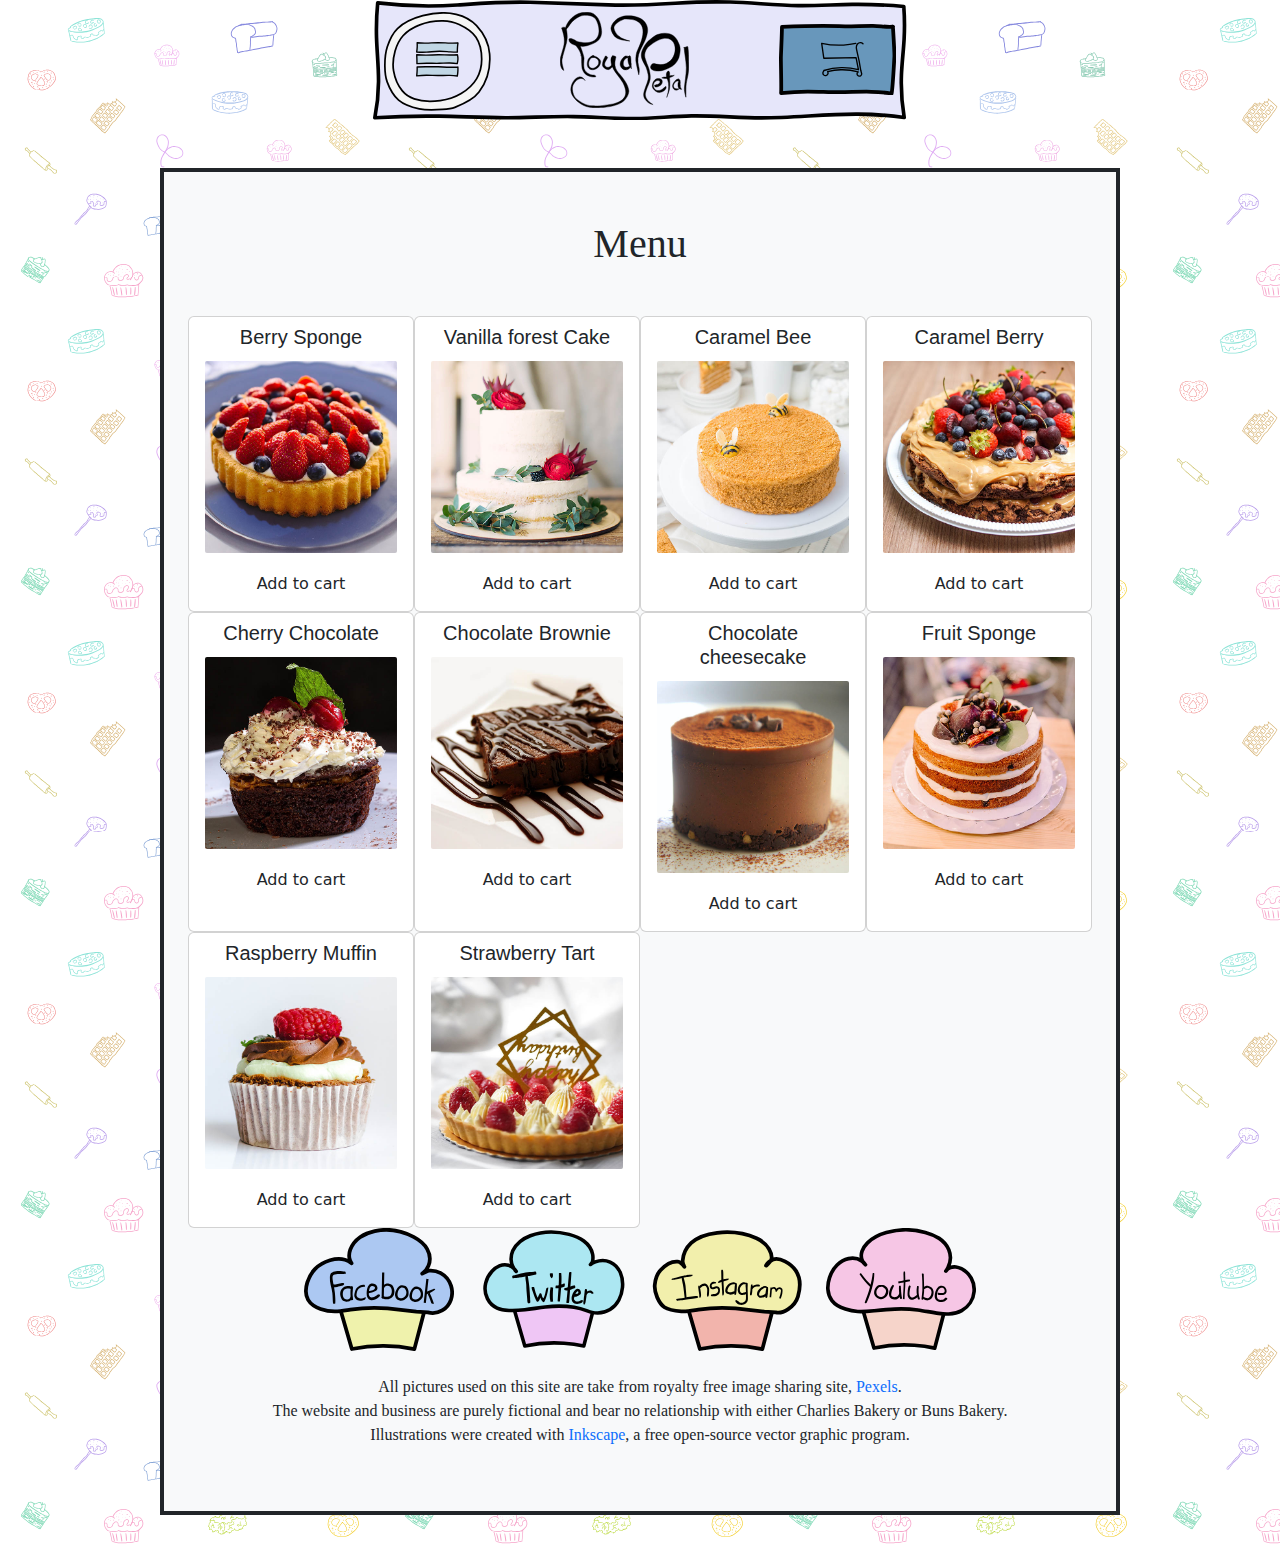
<file: royalPetalCatalogue.html>
<!DOCTYPE html>
<html lang="en">

<head>
    <meta charset="UTF-8">
    <meta http-equiv="X-UA-Compatible" content="IE=edge">
    <meta name="viewport" content="width=device-width, initial-scale=1.0">
    <title>Royal Petal Catalogue</title>
    <!--Bootstrap stylesheet-->
    <link rel="stylesheet" href="https://cdn.jsdelivr.net/npm/bootstrap@5.2.0-beta1/dist/css/bootstrap.min.css">
    <!--Own stylesheets one for styles present in all pages and one for styles only present in this page-->
    <link rel="stylesheet" href="royalPetal.css">
    <link rel="stylesheet" href="royalPetalGlobal.css">
</head>

<!--Body onload function creates the card elements to populate the page-->
<body onload="loadItems()">
    <!--The model is used to display details about each item when they are clicked-->
    <div id="modalBack">
        <div id="modal" class="container w-75 mt-4">
            <div class="modal-header imageCenter container mb-0 d-flex p-2">
                <h3 id="modalTitle" class="ms-3 fs-2 ">Cake type</h3>
                <button onclick="closeModal()" id="closeModalBtn" class="btn border-dark">close</button>
            </div>
            <hr class="mt-0">
            <div class="modal-body row mb-3">
                <img id="modalImage" width="80%" height="auto" src="images/chocolatePudding.jpg"
                    class="col-md-6 col-11 mx-auto ">
                <div class="col-md-5 mx-auto text-start ms-1 me-4 my-2">
                    <p class="fancy fs-4">Flavours: <span id="modalFlavour"></span>.</p>
                    <p class="fancy fs-4">Please be aware that foods contain the following allergen(s): <span
                            id="modalInfo"></span>.</p>
                    <p class="fancy fs-4">Price: R<span id="modalPrice"></span>.00</p>
                    <form class="modal-header my-5">
                        <!--Input area takes a number entry to set the quantity of the item-->
                        <input type="number" id='modalCakeQuantity' class="p-2 ms-0 w-50" placeholder="Amount" min="0"
                            max="99">
                        <!--Submit button pushes the item to the end of the customerCart array and sets it to sessionStorage-->
                        <button id="modalBtnAddToCart" type="submit" class='btn'>Add to cart</button>
                    </form>
                </div>
            </div>
        </div>
    </div>
    <!--Navbar element sticks to the top of the page while scrolling and contains the dropdown menu for links to other pages-->
    <div id="NavBar" class="col-sm-9 col-md-8 col-lg-5 mx-auto sticky-top">
        <div>
            <img id="navHeading" src="images/RoyalPetalName.svg">
            <!--NavBlock-->
            <svg width="100%" version="1.1" viewBox="0 0 193.9 43.768" xml:space="preserve"
                xmlns="http://www.w3.org/2000/svg">
                <g transform="translate(62.135 -1.8156)">
                    <path
                        d="m-60.862 15.49c0.16256 5.3654 0.76328 10.722 0.72985 16.089-0.02719 4.3656-0.47489 8.7295-1.3381 13.043 7.7531-0.49656 15.539-0.68583 23.316-0.56688 8.3279 0.12737 16.647 0.60781 24.976 0.56688 7.9404-0.03902 15.873-0.55185 23.812-0.42742 7.5788 0.11879 15.139 0.81812 22.717 0.715 6.7728-0.09215 13.511-0.82469 20.283-0.94024 8.4232-0.14366 16.829 0.668 25.255 0.69403 11.828 0.03655 23.602-1.4748 35.429-1.3646 5.5935 0.05207 11.181 0.46782 16.687 1.2416-0.87462-5.1123-1.2128-10.28-1.01-15.436 0.17183-4.369 0.73101-8.7232 0.97315-13.09 0.21896-3.949 0.17835-7.907-0.12165-11.853-6.2206-0.55683-12.487-0.80049-18.748-0.72895-6.5374 0.074699-13.068 0.49255-19.605 0.40589-8.2563-0.10946-16.464-1.0227-24.714-1.279-6.6644-0.20701-13.341 0.015314-19.989 0.43658-8.105 0.5136-16.231 0.88995-24.356 0.61543l-28.513-0.96358c-8.8169-0.29796-17.615 0.39374-26.407 0.99006-9.6428 0.65401-19.386 0.39771-28.951-0.76161-0.41106 4.1957-0.5532 8.4075-0.42575 12.614z"
                        fill="#e6e6fa" stroke="#000" stroke-linecap="round" stroke-linejoin="round"
                        stroke-width="1.3282" style="paint-order:normal" />
                </g>
            </svg>
            <!--Dial1-->
            <a id="menuButtonNav">
                <svg id="dial1" width="56.014mm" version="1.1" viewBox="0 0 56.014 51.91" xml:space="preserve"
                    xmlns="http://www.w3.org/2000/svg">
                    <g transform="translate(51.812 2.2842)">
                        <path
                            d="m-44.731 6.439c-2.6415 2.5396-4.2129 6.104-5.3516 9.5738-1.0683 3.2553-1.3058 6.7693-1.2721 10.193 0.0273 2.7679 0.23324 5.6197 1.1909 8.2195 1.3001 3.5295 3.1398 7.1189 6.0164 9.5639 2.9848 2.5369 7.0019 3.7686 10.842 4.5981 3.9835 0.86043 8.1607 0.59445 12.227 0.30084 2.1863-0.15787 4.4368-0.31999 6.4812-1.1045 4.6749-1.7939 9.6989-4.0248 12.676-8.0252 4.1528-5.5811 6.1376-13.148 5.5751-20.062-0.44107-5.4217-3.1405-10.834-6.858-14.832-2.7669-2.9759-6.711-4.9968-10.68-5.9377-5.6928-1.3494-11.885-0.75704-17.544 0.72642-4.8207 1.2638-9.722 3.3441-13.303 6.7865zm11.369-1.8322c3.9184-1.5648 8.2475-2.3232 12.47-2.2326 2.9268 0.062798 5.9154 0.68662 8.5673 1.9166 3.3565 1.5568 6.7832 3.6345 8.8294 6.6988 2.2107 3.3106 2.9919 7.5652 2.9971 11.536 0.004602 3.5032-0.84406 7.1544-2.6173 10.184-1.9033 3.252-4.9389 5.885-8.1772 7.8398-3.3054 1.9953-7.1642 3.1752-11 3.6767-4.5234 0.59128-9.3443 0.61305-13.66-0.85415-2.3764-0.80784-4.6291-2.2854-6.2313-4.2047-2.4549-2.941-3.9596-6.7417-4.6003-10.507-0.58601-3.4441-0.16251-7.0875 0.79496-10.449 0.82431-2.8938 2.142-5.7792 4.1628-8.0207 2.2589-2.5056 5.3212-4.3291 8.4646-5.5845z"
                            fill="#f5f5f5" stroke="#000" stroke-linecap="round" stroke-linejoin="round"
                            stroke-width=".90852" style="paint-order:normal" />
                    </g>
                </svg>
            </a>
            <!--Display-->
            <svg id="display" width="46.709mm" version="1.1" viewBox="0 0 46.709 28.422" xml:space="preserve"
                xmlns="http://www.w3.org/2000/svg">
                <g transform="translate(47.674 -3.8847)">
                    <g transform="translate(-47.767 3.4028)" />
                    <g transform="translate(-48.466 -27.023)">
                        <g transform="translate(-5.3419,-3.1389)">
                            <path
                                d="m51.492 35.102c0.07173 1.4979 0.67433 10.413 0.59248 11.91-0.09801 1.793-0.79229 12.938-1.109 14.706-2.679-0.38391-5.3803-0.6123-8.0858-0.68363-4.2745-0.1127-8.5496 0.16629-12.826 0.16711-4.175 7.99e-4 -8.3468-0.2636-12.522-0.25826-3.533 0.0045-7.0658 0.2024-10.577 0.59248 0.2043-1.7665-0.14246-12.777-0.068366-14.554 0.058667-1.4069 0.441-10.351 0.41777-11.758 3.0322-0.13094 6.0657-0.23222 9.0999-0.30384 4.5315-0.10695 9.0662-0.1477 13.597 0 4.3509 0.14185 9.1827-0.15022 13.536-0.12153 2.8131 0.01854 5.1409 0.52481 7.9453 0.30383z"
                                fill="#6897bb" stroke="#000" stroke-linecap="round" stroke-linejoin="round"
                                stroke-width="1.5" style="paint-order:normal" />
                        </g>
                    </g>
                </g>
            </svg>
            <!--Menu button-->
            <svg id="menuTop" width="40mm" version="1.1" viewBox="0 0 46.149 11.77" xml:space="preserve"
                xmlns="http://www.w3.org/2000/svg">
                <g transform="translate(47.768 -3.4027)">
                    <g transform="translate(-47.767 3.4028)">
                        <g transform="translate(-19.493,-17.339)">
                            <path transform="translate(14.151,14.2)"
                                d="m50.74 4.2537c-0.22572 1.4916-0.393 2.9921-0.50133 4.4968-0.12808 1.7791-0.17372 3.5642-0.13673 5.3475-2.6363-0.0098-5.2722-0.09598-7.9035-0.25826-3.8086-0.2349-7.6121-0.62946-11.428-0.62286-4.6289 8e-3 -9.2354 0.60618-13.859 0.83555-3.605 0.17885-7.221 0.13315-10.82-0.13673 0.28854-1.7387 0.46878-3.4953 0.53931-5.2563 0.062047-1.5493 0.039214-3.1019-0.068363-4.6487 3.246 0.30271 6.5088 0.4245 9.7683 0.3646 4.3121-0.079241 8.6154-0.47603 12.928-0.48614 4.3533-0.010197 8.6978 0.37361 13.05 0.48614 2.8106 0.072673 5.6241 0.032117 8.4314-0.12153z"
                                fill="#c0d6e4" stroke="#000" stroke-linecap="round" stroke-linejoin="round"
                                stroke-width="1.5" style="paint-order:normal" />
                        </g>
                    </g>
                </g>
            </svg>
            <svg id="menuMid" width="40mm" version="1.1" viewBox="0 0 46.149 11.223" xml:space="preserve"
                xmlns="http://www.w3.org/2000/svg">
                <g transform="translate(47.718 -3.9788)">
                    <g transform="translate(-47.767 3.4028)" />
                    <g transform="translate(-48.151 -11.799)">
                        <g transform="translate(-5.3419,-3.1389)">
                            <path
                                d="m50.581 19.667c0.40347 1.5035 0.60335 3.0616 0.59248 4.6183-0.01208 1.7289-0.28447 3.4558-0.80516 5.1044-2.5753-0.39801-5.1767-0.62654-7.782-0.68363-3.8507-0.08437-7.6988 0.20529-11.55 0.28864-4.5783 0.09911-9.1578-0.09348-13.737-0.07596-3.5089 0.01342-7.0172 0.15026-10.516 0.41018 0.00452-1.7321-0.018269-3.4642-0.068363-5.1956-0.043098-1.4896-0.1064-2.9785-0.1899-4.4664 3.4268 0.3414 6.8715 0.50374 10.315 0.48614 4.3315-0.02214 8.6575-0.32864 12.989-0.3646 4.4111-0.03663 8.8208 0.20738 13.232 0.1823 2.5091-0.01426 5.0178-0.11562 7.5199-0.30383z"
                                fill="#c0d6e4" stroke="#000" stroke-linecap="round" stroke-linejoin="round"
                                stroke-width="1.5" style="paint-order:normal" />
                        </g>
                    </g>
                </g>
            </svg>
            <svg id="menuLow" width="40mm" version="1.1" viewBox="0 0 46.199 11.623" xml:space="preserve"
                xmlns="http://www.w3.org/2000/svg">
                <g transform="translate(47.715 -3.9121)">
                    <g transform="translate(-47.767 3.4028)" />
                    <g transform="translate(-48.466 -27.023)">
                        <g transform="translate(-5.3419,-3.1389)">
                            <path
                                d="m51.492 35.102c0.07173 1.4979 0.06666 2.9994-0.01519 4.4968-0.09801 1.793-0.30615 3.58-0.62286 5.3475-2.679-0.38391-5.3803-0.6123-8.0858-0.68363-4.2745-0.1127-8.5496 0.16629-12.826 0.16711-4.175 7.99e-4 -8.3468-0.2636-12.522-0.25826-3.533 0.0045-7.0658 0.2024-10.577 0.59248 0.2043-1.7665 0.34368-3.5404 0.41777-5.3171 0.058667-1.4069 0.076401-2.8154 0.053172-4.2233 3.0322-0.13094 6.0657-0.23222 9.0999-0.30384 4.5315-0.10695 9.0662-0.1477 13.597 0 4.3509 0.14185 8.6966 0.45745 13.05 0.48614 2.8131 0.01854 5.627-0.08286 8.4314-0.30384z"
                                fill="#c0d6e4" stroke="#000" stroke-linecap="round" stroke-linejoin="round"
                                stroke-width="1.5" style="paint-order:normal" />
                        </g>
                    </g>
                </g>
            </svg>
            <!--Cart Button-->
            <a id="cartButtonLink" href="royalPetalCart.html">
                <svg id="CartButton" width="47.338mm" version="1.1" viewBox="0 0 47.338 38.662"
                    xmlns="http://www.w3.org/2000/svg">
                    <g transform="translate(-18.411 -21.998)">
                        <path transform="translate(14.151 14.2)"
                            d="m50.848 9.6588c-0.83736-0.75827-1.9832-1.1653-3.1113-1.1052-1.1281 0.060116-2.2242 0.58662-2.9762 1.4296-0.94596 1.0603-1.3108 2.5384-1.2949 3.9593 0.01592 1.4209 0.37601 2.8124 0.72063 4.191 1.7369 6.9478 3.1376 13.98 4.1956 21.063l0.93497 3.3698c0.11757 0.48046 0.09073 0.99528-0.07615 1.4609-0.16688 0.46563-0.47318 0.88029-0.86917 1.1767-0.55034 0.41191-1.2726 0.58608-1.9502 0.47028-0.67759-0.1158-1.301-0.51995-1.6833-1.0913-0.3823-0.5713-0.51812-1.3017-0.36672-1.9723 0.15139-0.67054 0.58787-1.2718 1.1786-1.6234-6.2385-1.7649-12.745-2.5777-19.226-2.4016-4.9669 0.13496-9.9179 0.84891-14.721 2.1228 0.5072 0.77783 0.59952 1.8101 0.23841 2.6656-0.36111 0.85549-1.1652 1.5094-2.0763 1.6885-0.91462 0.17981-1.9104-0.12425-2.5685-0.78433s-0.9593-1.6567-0.77682-2.5708l1.0477-2.2681c6.2275-1.9798 12.74-3.059 19.274-3.1938 6.4206-0.13248 12.859 0.64707 19.063 2.308l-2.6313-13.488-35.791 0.75869-2.3723-16.583c7.9742 1.762 16.191 2.4233 24.344 1.9593 4.5172-0.25707 9.0148-0.85806 13.441-1.796"
                            fill="none" stroke="#000" stroke-linecap="round" stroke-linejoin="round" stroke-width="1.5"
                            style="paint-order:normal" />
                    </g>
                </svg>
            </a>
        </div>
        <!--Dropdown menu is linked to the menu svg in the navbar and calls an animation function when clicked as well as showing the drop down menu-->
        <div class="row">
            <ul id="dropDownMenu" class="ms-4 col-3 col-sm-3">
                <a href="royalPetalContact.html">
                    <li class="menuButton ps-3 py-4">
                        Ask
                    </li>
                </a>
                <a href="index.html">
                    <li class="menuButton ps-3 py-4">
                        Home
                    </li>
                </a>
            </ul>
        </div>
    </div>
    <div class="container w-75 text-center my-5 py-5 border bg-light border border-dark border-4">
        <h1 class="mb-5">Menu</h1>
        <!--Div element will have children appended to it when the body onload function is called-->
        <div id="catalogue" class="row container mx-auto">
    </div>
    <!--Picture links at bottom of page link to various other websites on click-->
    <div class="container w-75">
        <div class="row">
            <div class="col-6 col-md-3 muffinImg">
                <a href="https://www.facebook.com/" target="_"><img src="images/facebookMuffin.svg" class="px-auto"
                        width="100%"></a>
            </div>
            <div class="col-6 col-md-3 muffinImg">
                <a href="https://twitter.com/" target="_"><img src="images/twitterMuffin.svg" class="mx-auto"
                        width="100%"></a>
            </div>
            <div class="col-6 col-md-3 muffinImg">
                <a href="https://www.instagram.com/" target="_"><img src="images/instagramMuffin.svg" class="mx-auto"
                        width="100%"></a>
            </div>
            <div class="col-6 col-md-3 muffinImg">
                <a href="https://www.youtube.com/" target="_"><img src="images/youtubeMuffin.svg" class="mx-auto"
                        width="100%"></a>
            </div>
        </div>
    </div>
    <p class="text-center mt-4">All pictures used on this site are take from royalty free image sharing site, <a
            href="https://www.pexels.com/">Pexels</a>.<br>
        The website and business are purely fictional and bear no relationship with either Charlies Bakery or Buns
        Bakery.<br>
        Illustrations were created with <a href="https://inkscape.org/">Inkscape</a>, a free open-source vector graphic
        program.
    </p>

    <!--Bootstrap script-->
    <script src="https://cdn.jsdelivr.net/npm/bootstrap@5.2.0-beta1/dist/js/bootstrap.min.js"
        integrity="sha384-kjU+l4N0Yf4ZOJErLsIcvOU2qSb74wXpOhqTvwVx3OElZRweTnQ6d31fXEoRD1Jy" crossorigin="anonymous">
    </script>
    <!--Jquery-->
    <script src="https://ajax.googleapis.com/ajax/libs/jquery/3.6.0/jquery.min.js"></script>
    <!--Own scripts one for functions only in this page and one for functions called in all pages-->
    <script type="text/javascript" src="royalPetalHome.js"></script>
    <script src="royalPetal.js"></script>
</body>

</html>
</file>
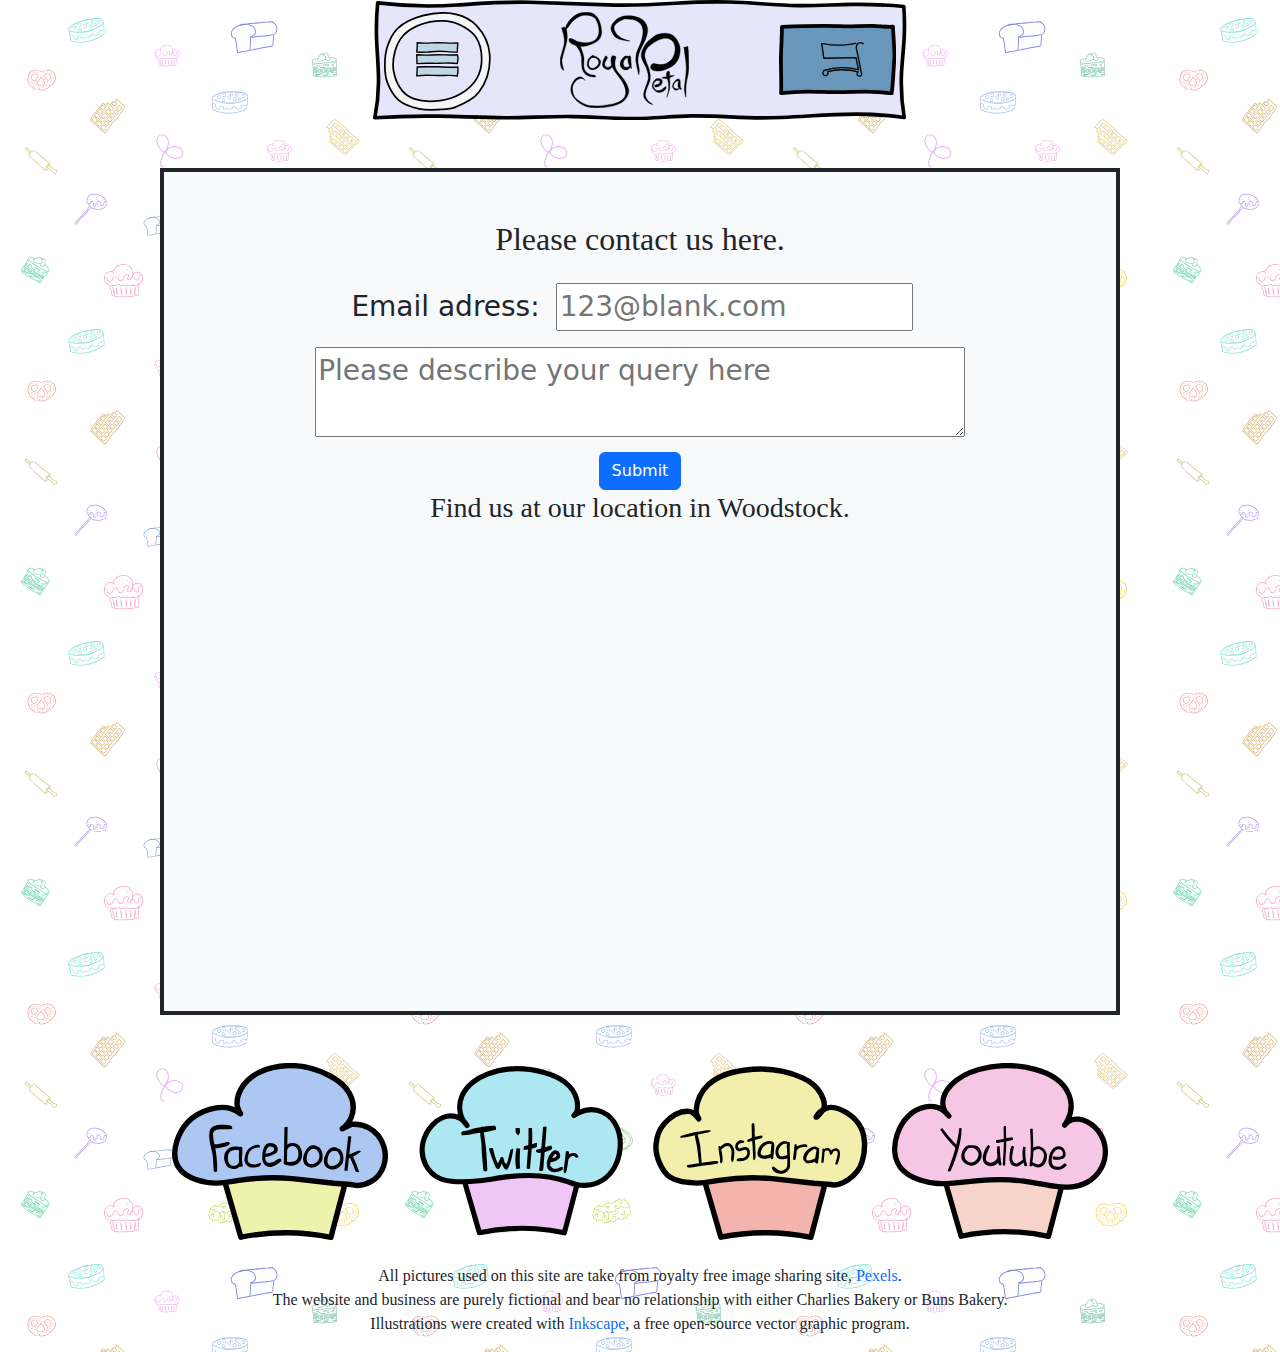
<file: royalPetalContact.html>
<!DOCTYPE html>
<html lang="en">

<head>
    <meta charset="UTF-8">
    <meta http-equiv="X-UA-Compatible" content="IE=edge">
    <meta name="viewport" content="width=device-width, initial-scale=1.0">
    <title>Royal Petal Home</title>
    <!--Bootstrap stylesheet-->
    <link rel="stylesheet" href="https://cdn.jsdelivr.net/npm/bootstrap@5.2.0-beta1/dist/css/bootstrap.min.css">
    <!--Own stylesheets one for styles present in all pages and one for styles only present in this page-->
    <link rel="stylesheet" href="royalPetal.css">
    <link rel="stylesheet" href="royalPetalGlobal.css">
</head>

<body>
    <!--Navbar element sticks to the top of the page while scrolling and contains the dropdown menu for links to other pages-->
    <div id="NavBar" class="col-sm-9 col-md-8 col-lg-5 mx-auto sticky-top">
        <div>
            <img id="navHeading" src="images/RoyalPetalName.svg">
            <!--NavBlock-->
            <svg width="100%" version="1.1" viewBox="0 0 193.9 43.768" xml:space="preserve"
                xmlns="http://www.w3.org/2000/svg">
                <g transform="translate(62.135 -1.8156)">
                    <path
                        d="m-60.862 15.49c0.16256 5.3654 0.76328 10.722 0.72985 16.089-0.02719 4.3656-0.47489 8.7295-1.3381 13.043 7.7531-0.49656 15.539-0.68583 23.316-0.56688 8.3279 0.12737 16.647 0.60781 24.976 0.56688 7.9404-0.03902 15.873-0.55185 23.812-0.42742 7.5788 0.11879 15.139 0.81812 22.717 0.715 6.7728-0.09215 13.511-0.82469 20.283-0.94024 8.4232-0.14366 16.829 0.668 25.255 0.69403 11.828 0.03655 23.602-1.4748 35.429-1.3646 5.5935 0.05207 11.181 0.46782 16.687 1.2416-0.87462-5.1123-1.2128-10.28-1.01-15.436 0.17183-4.369 0.73101-8.7232 0.97315-13.09 0.21896-3.949 0.17835-7.907-0.12165-11.853-6.2206-0.55683-12.487-0.80049-18.748-0.72895-6.5374 0.074699-13.068 0.49255-19.605 0.40589-8.2563-0.10946-16.464-1.0227-24.714-1.279-6.6644-0.20701-13.341 0.015314-19.989 0.43658-8.105 0.5136-16.231 0.88995-24.356 0.61543l-28.513-0.96358c-8.8169-0.29796-17.615 0.39374-26.407 0.99006-9.6428 0.65401-19.386 0.39771-28.951-0.76161-0.41106 4.1957-0.5532 8.4075-0.42575 12.614z"
                        fill="#e6e6fa" stroke="#000" stroke-linecap="round" stroke-linejoin="round"
                        stroke-width="1.3282" style="paint-order:normal" />
                </g>
            </svg>
            <!--Dial1-->
            <a id="menuButtonNav">
                <svg id="dial1" width="56.014mm" version="1.1" viewBox="0 0 56.014 51.91" xml:space="preserve"
                    xmlns="http://www.w3.org/2000/svg">
                    <g transform="translate(51.812 2.2842)">
                        <path
                            d="m-44.731 6.439c-2.6415 2.5396-4.2129 6.104-5.3516 9.5738-1.0683 3.2553-1.3058 6.7693-1.2721 10.193 0.0273 2.7679 0.23324 5.6197 1.1909 8.2195 1.3001 3.5295 3.1398 7.1189 6.0164 9.5639 2.9848 2.5369 7.0019 3.7686 10.842 4.5981 3.9835 0.86043 8.1607 0.59445 12.227 0.30084 2.1863-0.15787 4.4368-0.31999 6.4812-1.1045 4.6749-1.7939 9.6989-4.0248 12.676-8.0252 4.1528-5.5811 6.1376-13.148 5.5751-20.062-0.44107-5.4217-3.1405-10.834-6.858-14.832-2.7669-2.9759-6.711-4.9968-10.68-5.9377-5.6928-1.3494-11.885-0.75704-17.544 0.72642-4.8207 1.2638-9.722 3.3441-13.303 6.7865zm11.369-1.8322c3.9184-1.5648 8.2475-2.3232 12.47-2.2326 2.9268 0.062798 5.9154 0.68662 8.5673 1.9166 3.3565 1.5568 6.7832 3.6345 8.8294 6.6988 2.2107 3.3106 2.9919 7.5652 2.9971 11.536 0.004602 3.5032-0.84406 7.1544-2.6173 10.184-1.9033 3.252-4.9389 5.885-8.1772 7.8398-3.3054 1.9953-7.1642 3.1752-11 3.6767-4.5234 0.59128-9.3443 0.61305-13.66-0.85415-2.3764-0.80784-4.6291-2.2854-6.2313-4.2047-2.4549-2.941-3.9596-6.7417-4.6003-10.507-0.58601-3.4441-0.16251-7.0875 0.79496-10.449 0.82431-2.8938 2.142-5.7792 4.1628-8.0207 2.2589-2.5056 5.3212-4.3291 8.4646-5.5845z"
                            fill="#f5f5f5" stroke="#000" stroke-linecap="round" stroke-linejoin="round"
                            stroke-width=".90852" style="paint-order:normal" />
                    </g>
                </svg>
            </a>
            <!--Display-->
            <svg id="display" width="46.709mm" version="1.1" viewBox="0 0 46.709 28.422" xml:space="preserve"
                xmlns="http://www.w3.org/2000/svg">
                <g transform="translate(47.674 -3.8847)">
                    <g transform="translate(-47.767 3.4028)" />
                    <g transform="translate(-48.466 -27.023)">
                        <g transform="translate(-5.3419,-3.1389)">
                            <path
                                d="m51.492 35.102c0.07173 1.4979 0.67433 10.413 0.59248 11.91-0.09801 1.793-0.79229 12.938-1.109 14.706-2.679-0.38391-5.3803-0.6123-8.0858-0.68363-4.2745-0.1127-8.5496 0.16629-12.826 0.16711-4.175 7.99e-4 -8.3468-0.2636-12.522-0.25826-3.533 0.0045-7.0658 0.2024-10.577 0.59248 0.2043-1.7665-0.14246-12.777-0.068366-14.554 0.058667-1.4069 0.441-10.351 0.41777-11.758 3.0322-0.13094 6.0657-0.23222 9.0999-0.30384 4.5315-0.10695 9.0662-0.1477 13.597 0 4.3509 0.14185 9.1827-0.15022 13.536-0.12153 2.8131 0.01854 5.1409 0.52481 7.9453 0.30383z"
                                fill="#6897bb" stroke="#000" stroke-linecap="round" stroke-linejoin="round"
                                stroke-width="1.5" style="paint-order:normal" />
                        </g>
                    </g>
                </g>
            </svg>
            <!--Menu button-->
            <svg id="menuTop" width="40mm" version="1.1" viewBox="0 0 46.149 11.77" xml:space="preserve"
                xmlns="http://www.w3.org/2000/svg">
                <g transform="translate(47.768 -3.4027)">
                    <g transform="translate(-47.767 3.4028)">
                        <g transform="translate(-19.493,-17.339)">
                            <path transform="translate(14.151,14.2)"
                                d="m50.74 4.2537c-0.22572 1.4916-0.393 2.9921-0.50133 4.4968-0.12808 1.7791-0.17372 3.5642-0.13673 5.3475-2.6363-0.0098-5.2722-0.09598-7.9035-0.25826-3.8086-0.2349-7.6121-0.62946-11.428-0.62286-4.6289 8e-3 -9.2354 0.60618-13.859 0.83555-3.605 0.17885-7.221 0.13315-10.82-0.13673 0.28854-1.7387 0.46878-3.4953 0.53931-5.2563 0.062047-1.5493 0.039214-3.1019-0.068363-4.6487 3.246 0.30271 6.5088 0.4245 9.7683 0.3646 4.3121-0.079241 8.6154-0.47603 12.928-0.48614 4.3533-0.010197 8.6978 0.37361 13.05 0.48614 2.8106 0.072673 5.6241 0.032117 8.4314-0.12153z"
                                fill="#c0d6e4" stroke="#000" stroke-linecap="round" stroke-linejoin="round"
                                stroke-width="1.5" style="paint-order:normal" />
                        </g>
                    </g>
                </g>
            </svg>
            <svg id="menuMid" width="40mm" version="1.1" viewBox="0 0 46.149 11.223" xml:space="preserve"
                xmlns="http://www.w3.org/2000/svg">
                <g transform="translate(47.718 -3.9788)">
                    <g transform="translate(-47.767 3.4028)" />
                    <g transform="translate(-48.151 -11.799)">
                        <g transform="translate(-5.3419,-3.1389)">
                            <path
                                d="m50.581 19.667c0.40347 1.5035 0.60335 3.0616 0.59248 4.6183-0.01208 1.7289-0.28447 3.4558-0.80516 5.1044-2.5753-0.39801-5.1767-0.62654-7.782-0.68363-3.8507-0.08437-7.6988 0.20529-11.55 0.28864-4.5783 0.09911-9.1578-0.09348-13.737-0.07596-3.5089 0.01342-7.0172 0.15026-10.516 0.41018 0.00452-1.7321-0.018269-3.4642-0.068363-5.1956-0.043098-1.4896-0.1064-2.9785-0.1899-4.4664 3.4268 0.3414 6.8715 0.50374 10.315 0.48614 4.3315-0.02214 8.6575-0.32864 12.989-0.3646 4.4111-0.03663 8.8208 0.20738 13.232 0.1823 2.5091-0.01426 5.0178-0.11562 7.5199-0.30383z"
                                fill="#c0d6e4" stroke="#000" stroke-linecap="round" stroke-linejoin="round"
                                stroke-width="1.5" style="paint-order:normal" />
                        </g>
                    </g>
                </g>
            </svg>
            <svg id="menuLow" width="40mm" version="1.1" viewBox="0 0 46.199 11.623" xml:space="preserve"
                xmlns="http://www.w3.org/2000/svg">
                <g transform="translate(47.715 -3.9121)">
                    <g transform="translate(-47.767 3.4028)" />
                    <g transform="translate(-48.466 -27.023)">
                        <g transform="translate(-5.3419,-3.1389)">
                            <path
                                d="m51.492 35.102c0.07173 1.4979 0.06666 2.9994-0.01519 4.4968-0.09801 1.793-0.30615 3.58-0.62286 5.3475-2.679-0.38391-5.3803-0.6123-8.0858-0.68363-4.2745-0.1127-8.5496 0.16629-12.826 0.16711-4.175 7.99e-4 -8.3468-0.2636-12.522-0.25826-3.533 0.0045-7.0658 0.2024-10.577 0.59248 0.2043-1.7665 0.34368-3.5404 0.41777-5.3171 0.058667-1.4069 0.076401-2.8154 0.053172-4.2233 3.0322-0.13094 6.0657-0.23222 9.0999-0.30384 4.5315-0.10695 9.0662-0.1477 13.597 0 4.3509 0.14185 8.6966 0.45745 13.05 0.48614 2.8131 0.01854 5.627-0.08286 8.4314-0.30384z"
                                fill="#c0d6e4" stroke="#000" stroke-linecap="round" stroke-linejoin="round"
                                stroke-width="1.5" style="paint-order:normal" />
                        </g>
                    </g>
                </g>
            </svg>
            <!--Cart Button-->
            <a id="cartButtonLink" href="royalPetalCart.html">
                <svg id="CartButton" width="47.338mm" version="1.1" viewBox="0 0 47.338 38.662"
                    xmlns="http://www.w3.org/2000/svg">
                    <g transform="translate(-18.411 -21.998)">
                        <path transform="translate(14.151 14.2)"
                            d="m50.848 9.6588c-0.83736-0.75827-1.9832-1.1653-3.1113-1.1052-1.1281 0.060116-2.2242 0.58662-2.9762 1.4296-0.94596 1.0603-1.3108 2.5384-1.2949 3.9593 0.01592 1.4209 0.37601 2.8124 0.72063 4.191 1.7369 6.9478 3.1376 13.98 4.1956 21.063l0.93497 3.3698c0.11757 0.48046 0.09073 0.99528-0.07615 1.4609-0.16688 0.46563-0.47318 0.88029-0.86917 1.1767-0.55034 0.41191-1.2726 0.58608-1.9502 0.47028-0.67759-0.1158-1.301-0.51995-1.6833-1.0913-0.3823-0.5713-0.51812-1.3017-0.36672-1.9723 0.15139-0.67054 0.58787-1.2718 1.1786-1.6234-6.2385-1.7649-12.745-2.5777-19.226-2.4016-4.9669 0.13496-9.9179 0.84891-14.721 2.1228 0.5072 0.77783 0.59952 1.8101 0.23841 2.6656-0.36111 0.85549-1.1652 1.5094-2.0763 1.6885-0.91462 0.17981-1.9104-0.12425-2.5685-0.78433s-0.9593-1.6567-0.77682-2.5708l1.0477-2.2681c6.2275-1.9798 12.74-3.059 19.274-3.1938 6.4206-0.13248 12.859 0.64707 19.063 2.308l-2.6313-13.488-35.791 0.75869-2.3723-16.583c7.9742 1.762 16.191 2.4233 24.344 1.9593 4.5172-0.25707 9.0148-0.85806 13.441-1.796"
                            fill="none" stroke="#000" stroke-linecap="round" stroke-linejoin="round" stroke-width="1.5"
                            style="paint-order:normal" />
                    </g>
                </svg>
            </a>
        </div>
        <!--Dropdown menu is linked to the menu svg in the navbar and calls an animation function when clicked as well as showing the drop down menu-->
        <div class="row">
            <ul id="dropDownMenu" class="ms-4 col-3 col-sm-3">
                <a href="royalPetalCatalogue.html">
                    <li class="menuButton ps-3 py-4">
                        Shop
                    </li>
                </a>
                <a href="index.html">
                    <li class="menuButton ps-3 py-4">
                        Home
                    </li>
                </a>
            </ul>
        </div>
    </div>
    <div class="container w-75 text-center my-5 py-5 border bg-light border border-dark border-4">
        <h2>
            Please contact us here.
        </h2>
        <!--Email and text area elements are visable for input, but not linked to anything, when button element is clicked all elements in the div will be hidden-->
        <div id="contactQueryForm" class="fs-3">
            <label for="emailInput"> Email adress:</label><input type="email" name="emailInput"
                placeholder="123@blank.com" class="mx-3 my-3"> <br>
            <textarea type="text" id="textQuery" class="queryForm col-12"
                placeholder="Please describe your query here"></textarea><br>
            <button type="submit" class="btn btn-primary" id="submitQuery">Submit</button>
        </div>
        <!--When previous button element is clicked this text will be revealed-->
        <div id="thanksMessage" class="m-5">
            <h2>Thank you for your message!<br>We will get back to you as soon as possible.</h2>
        </div>
        <div>
            <!--Google maps location link to an actual bakery, no relation to this project at all-->
            <h3>Find us at our location in Woodstock.</h3><br>
            <iframe
                src="https://www.google.com/maps/embed?pb=!1m18!1m12!1m3!1d804.0700907245867!2d18.45685912794676!3d-33.92766782003401!2m3!1f0!2f0!3f0!3m2!1i1024!2i768!4f13.1!3m3!1m2!1s0x1dcc5df0f2736ee9%3A0x25b225a7476e3d85!2sBuns%20Bakery!5e0!3m2!1sen!2sza!4v1655555164461!5m2!1sen!2sza"
                width="80%" height="400px" style="border:0;" allowfullscreen="" loading="lazy"
                referrerpolicy="no-referrer-when-downgrade"></iframe>
        </div>
    </div>
    <!--Picture links at bottom of page link to various other websites on click-->
    <div class="container w-75">
        <div class="row">
            <div class="col-6 col-md-3 muffinImg">
                <a href="https://www.facebook.com/" target="_"><img src="images/facebookMuffin.svg" class="px-auto"
                        width="100%"></a>
            </div>
            <div class="col-6 col-md-3 muffinImg">
                <a href="https://twitter.com/" target="_"><img src="images/twitterMuffin.svg" class="mx-auto"
                        width="100%"></a>
            </div>
            <div class="col-6 col-md-3 muffinImg">
                <a href="https://www.instagram.com/" target="_"><img src="images/instagramMuffin.svg" class="mx-auto"
                        width="100%"></a>
            </div>
            <div class="col-6 col-md-3 muffinImg">
                <a href="https://www.youtube.com/" target="_"><img src="images/youtubeMuffin.svg" class="mx-auto"
                        width="100%"></a>
            </div>
        </div>
    </div>
    <p class="text-center mt-4">All pictures used on this site are take from royalty free image sharing site, <a
            href="https://www.pexels.com/">Pexels</a>.<br>
        The website and business are purely fictional and bear no relationship with either Charlies Bakery or Buns
        Bakery.<br>
        Illustrations were created with <a href="https://inkscape.org/">Inkscape</a>, a free open-source vector graphic
        program.
    </p>

    <!--Bootstrap script-->
    <script src="https://cdn.jsdelivr.net/npm/bootstrap@5.2.0-beta1/dist/js/bootstrap.min.js"
        integrity="sha384-kjU+l4N0Yf4ZOJErLsIcvOU2qSb74wXpOhqTvwVx3OElZRweTnQ6d31fXEoRD1Jy" crossorigin="anonymous">
    </script>
    <!--Jquery-->
    <script src="https://ajax.googleapis.com/ajax/libs/jquery/3.6.0/jquery.min.js"></script>
    <!--Own scripts one for functions only in this page and one for functions called in all pages-->
    <script type="text/javascript" src="royalPetalHome.js"></script>
    <script type="text/javascript" src="royalPetalCart.js"></script>
    <script src="royalPetal.js"></script>
</body>

</html>
</file>
<file: royalPetal.css>
/*Style to select the font family of .fancy class*/
.fancy {
    font-family: 'Trebuchet MS', 'Lucida Sans Unicode', 'Lucida Grande', 'Lucida Sans', Arial, sans-serif
}
/*Styling to ensure the modal is fixed in postion on screen and removed from the flow of the html as well as setting the z-index so that it lies above all other elements when made visible*/
#modalBack {
    display: none;
    background-color: rgba(144, 124, 147, 0.233);
    position: fixed;
    height: 100vh;
    width: 100vw;
    z-index:4;
}
/*Style to set the size and shape of the modal that apears on the catalogue page holding details about the items for sale*/
#modal {
    margin-right: auto;
    margin-left: auto;
    z-index: 5;
    text-align: center;
    background-color: rgba(255, 229, 249, 0.959);
    border: solid black 3px;
    border-radius: 3%;
}
/*Animation for the items on the catalogue page to expand on hover*/
.catalogueImage {
    transition: 0.5s;
    border: none;
}
/*Css changes during the animation on hover for items on catalogue page*/
.catalogueImage:hover {
    transform: scale(1.1)
}
</file>
<file: royalPetalGlobal.css>
/*The navbar has absolute positioning to remove it from the flow of the html and a relative position to its container*/
#navHeading{
    height:80%;
    position:absolute;
    left:35%;
    top:10%;
}
/*Seen in the dropdown menu, li have no bullet points*/
ul {
    list-style-type:none;
}
/*The Dial svg in the navbar is positioned to a specific place with absolute position and specific margins*/
#dial1 {
    display: block;
    position: absolute;
    top: 10%;
    left:2%;
    width: 20%;
    /*Z index ensures the element is above the other elements and not blocked*/
    z-index: 3;
}
/*CSS animation for the dial, causing it to rotate on hover*/
:hover#dial1{
    animation-duration:4s;
    animation-name:rotate;
}
/*The animation tied to the dial on the Navbar element*/
@keyframes rotate {
    0%   {transform:rotate(0deg);}
    100% {transform:rotate(360deg);}
  }
/*The square sgv element in the Navbar is positioned to a specific place with absolute position and specific margins*/
#display {
    display: block;
    position: absolute;
    top: 20%;
    right: 2%;
    width: 22%;
    z-index: 2;
}
/*The cart svg element in the Navbar is positioned to a specific place with absolute position and specific margins*/
#CartButton{
    display: block;
    position: absolute;
    top: 35%;
    right: 8%;
    width: 8%;
    z-index: 3;
}
/*The cart svg is set to a dashed line propertity of which one dash is equal to the length of the entire svg path*/
:hover#CartButton {
    stroke-dasharray: 300;
    stroke-dashoffset: 300;
    /*Animation is set to run the dash over the path, causing it to become 'visable'*/
    animation-duration: 5s;
    animation-fill-mode: forwards;
    animation-name: write;
    animation-timing-function: ease;
}
/*Animation called by the cart svg*/
@keyframes write {
    to {
        stroke-dashoffset: 0;
    }
}
/*The menu svg element is positioned to a specific place with absolute position and specific margins*/
#menuTop{
    display: block;
    position: absolute;
    top: 35%;
    left:8%;
    z-index: 2;
    width: 8%;
}
/*The menu svg element is positioned to a specific place with absolute position and specific margins*/
#menuMid{
    display: block;
    position: absolute;
    top: 45%;
    left:8%;
    z-index: 2;
    width: 8%;
}
/*The menu svg element is positioned to a specific place with absolute position and specific margins*/
#menuLow{
    display: block;
    position: absolute;
    top: 55%;
    left:8%;
    z-index: 2;
    width: 8%;
}
/*The list elements in the drop menu are set to be invisible unless called by the drop down menu function. The background is an svg image that apears as a rectangle*/
li{
    color:black;
    text-decoration:none;
    display:none;
    background-image: url(images/menuDrop.svg); 
    background-size: 100%;
    background-position:center left;
    background-repeat:no-repeat;

}
/*Dropdown menu is postioned absolute to remove it from the flow of html*/
#dropDownMenu{
    position:absolute;
}
/*This heading element on the home page screen has padding to make space for the navbar as it contains a link to this heading*/
#ecoInfo{
    padding-top:23vh;
}
/*This heading element on the home page screen has padding to make space for the navbar as it contains a link to this heading*/
#aboutUs{
    padding-top:23vh;
}
/*All links in the document apear as normal text*/
a {
    text-decoration: none;
}
/*The body element has a repeating picture background*/
body{
    background-image: url(images/backgroundTile.svg);
    background-size: 30%;
}
/*Font change for text elements*/
p, 
h1,
h2,
h3 {
    font-family: Georgia, 'Times New Roman', Times, serif;
}
/*Filter effect to sature picture links at the bottom of the page on hover*/
:hover.muffinImg{
  filter: saturate(250%);
}
/*Style to change the color of the text*/
.orangeText{
    color:orangered;
}
/*Style to set with of textarea element on contact page*/
.queryForm {
    width:70%;
}
/*Style to hide ah h element on contact page*/
#thanksMessage{
    display:none;
}
/*Style to set the z index of the navbar so that it lies underneath any modal that is called*/
#NavBar{
    z-index:3;
}
</file>
<file: royalPetalCart.css>
/*Styles to set the modal background to fill the screen and to lie above any other elements*/
#modalBack{
    display:none;
    position:fixed;
    background-color:rgba(128, 128, 128, 0.37);
    height:100vh;
    width:100vw;
    z-index:4;
}
/*Style to define the shape of the modal that is shown on the cart page*/
#modal {
    z-index:5;
    background-color:rgb(212, 255, 216);
    border:solid black 3px;
    margin-top:10%;
    margin-left:auto;
    margin-right:auto;
    text-align: center;
    border-radius:3%;
}
</file>
